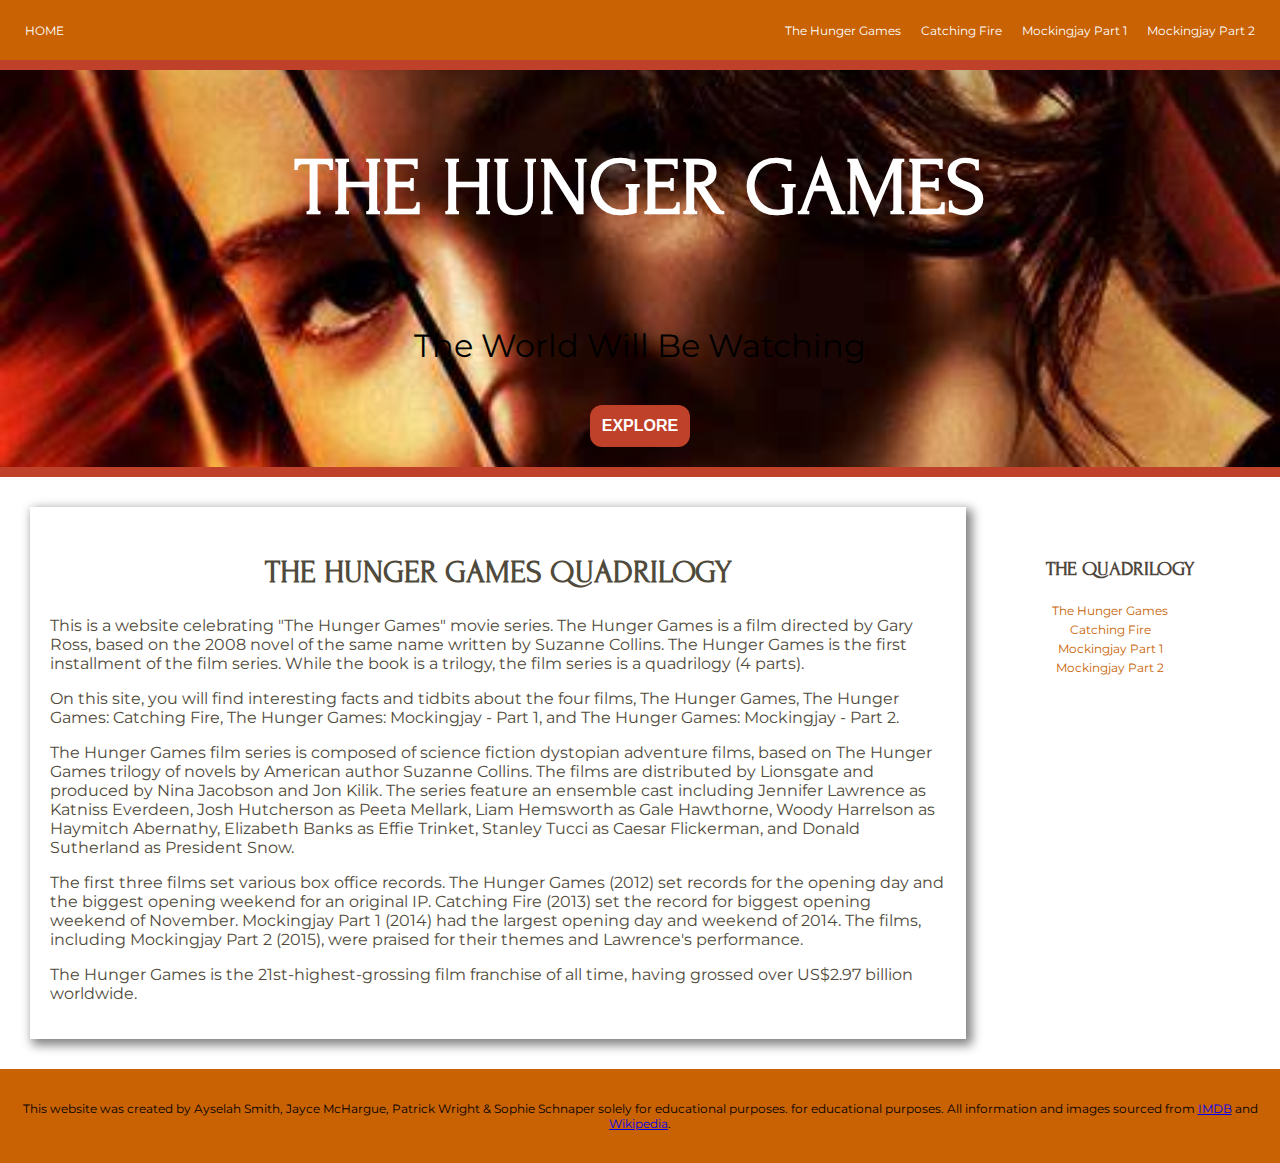
<file: index.html>
<!DOCTYPE html>
<html lang="en">
    <head>
        <meta charset="UTF-8" />
        <meta http-equiv="X-UA-Compatible" content="IE=edge" />
        <meta name="viewport" content="width=device-width, initial-scale=1.0" />
        <title>The Hunger Games Movie Quadrilogy Fan Page</title>
        <link rel="stylesheet" href="style.css" />
        <link
            rel="stylesheet"
            href="https://cdnjs.cloudflare.com/ajax/libs/font-awesome/4.7.0/css/font-awesome.min.css"
        />
    </head>
    <body class="body">
        <header class="header">
            <div class="nav__container">
                <a class="nav__home" href="index.html">HOME</a>
                <nav class="nav">
                    <a class="nav__link" href="mockj-2.html"
                        >Mockingjay Part 2</a
                    >
                    <a class="nav__link" href="mockj-1.html"
                        >Mockingjay Part 1</a
                    >
                    <a class="nav__link" href="catchingfire.html"
                        >Catching Fire</a
                    >
                    <a class="nav__link" href="hungergames.html"
                        >The Hunger Games</a
                    >
                    <a
                        class="nav__icon"
                        href="javascript:void(0)"
                        onclick="myFunction()"
                        ><i class="fa fa-bars"></i
                    ></a>
                </nav>
            </div>
        </header>
        <section class="jumbotron">
            <h1 class="jumbotron__header">The Hunger Games</h1>
            <p class="jumbotron__text">The World Will Be Watching</p>
            <a href="hungergames.html"
                ><button class="jumbotron__btn">Explore</button></a
            >
        </section>
        <main class="main">
            <div class="column__side">
                <div class="sidebar">
                    <h3 class="sidebar__header">The Quadrilogy</h3>
                    <nav class="nav__sidebar">
                        <a href="hungergames.html" class="sidebar__link"
                            >The Hunger Games</a
                        >
                        <a href="catchingfire.html" class="sidebar__link"
                            >Catching Fire</a
                        >
                        <a href="mockj-1.html" class="sidebar__link"
                            >Mockingjay Part 1</a
                        >
                        <a href="mockj-2.html" class="sidebar__link"
                            >Mockingjay Part 2</a
                        >
                    </nav>
                </div>
            </div>
            <div class="main__column">
                <section class="info">
                    <h2 class="main__heading">The Hunger Games Quadrilogy</h2>
                    <p class="info__text">
                        This is a website celebrating "The Hunger Games" movie
                        series. The Hunger Games is a film directed by Gary
                        Ross, based on the 2008 novel of the same name written
                        by Suzanne Collins. The Hunger Games is the first
                        installment of the film series. While the book is a
                        trilogy, the film series is a quadrilogy (4 parts).
                    </p>
                    <p class="info__text">
                        On this site, you will find interesting facts and
                        tidbits about the four films, The Hunger Games, The
                        Hunger Games: Catching Fire, The Hunger Games:
                        Mockingjay - Part 1, and The Hunger Games: Mockingjay -
                        Part 2.
                    </p>
                    <p class="info__text">
                        The Hunger Games film series is composed of science
                        fiction dystopian adventure films, based on The Hunger
                        Games trilogy of novels by American author Suzanne
                        Collins. The films are distributed by Lionsgate and
                        produced by Nina Jacobson and Jon Kilik. The series
                        feature an ensemble cast including Jennifer Lawrence as
                        Katniss Everdeen, Josh Hutcherson as Peeta Mellark, Liam
                        Hemsworth as Gale Hawthorne, Woody Harrelson as Haymitch
                        Abernathy, Elizabeth Banks as Effie Trinket, Stanley
                        Tucci as Caesar Flickerman, and Donald Sutherland as
                        President Snow.
                    </p>
                    <p class="info__text">
                        The first three films set various box office records.
                        The Hunger Games (2012) set records for the opening day
                        and the biggest opening weekend for an original IP.
                        Catching Fire (2013) set the record for biggest opening
                        weekend of November. Mockingjay Part 1 (2014) had the
                        largest opening day and weekend of 2014. The films,
                        including Mockingjay Part 2 (2015), were praised for
                        their themes and Lawrence's performance.
                    </p>
                    <p class="info__text">
                        The Hunger Games is the 21st-highest-grossing film
                        franchise of all time, having grossed over US$2.97
                        billion worldwide.
                    </p>
                </section>
            </div>
        </main>
        <footer class="footer">
            <p class="footer__text">
                This website was created by Ayselah Smith, Jayce McHargue,
                Patrick Wright &amp Sophie Schnaper solely for educational
                purposes. for educational purposes. All information and images
                sourced from
                <a href="https://www.imdb.com/title/tt1392170/" target="_blank"
                    >IMDB</a
                >
                and
                <a
                    href="https://thehungergames.fandom.com/wiki/The_Hunger_Games_Wiki"
                    target="_blank"
                    >Wikipedia</a
                >.
            </p>
        </footer>
        <script>
            document.getElementById("year").textContent = new Date(
                2023
            ).getFullYear;
            function myFunction() {
                var x = document.getElementById("nav__container");
                if (x.className === "nav__container") {
                    x.className += " responsive";
                } else {
                    x.className = "nav__container";
                }
            }
        </script>
    </body>
</html>
</file>
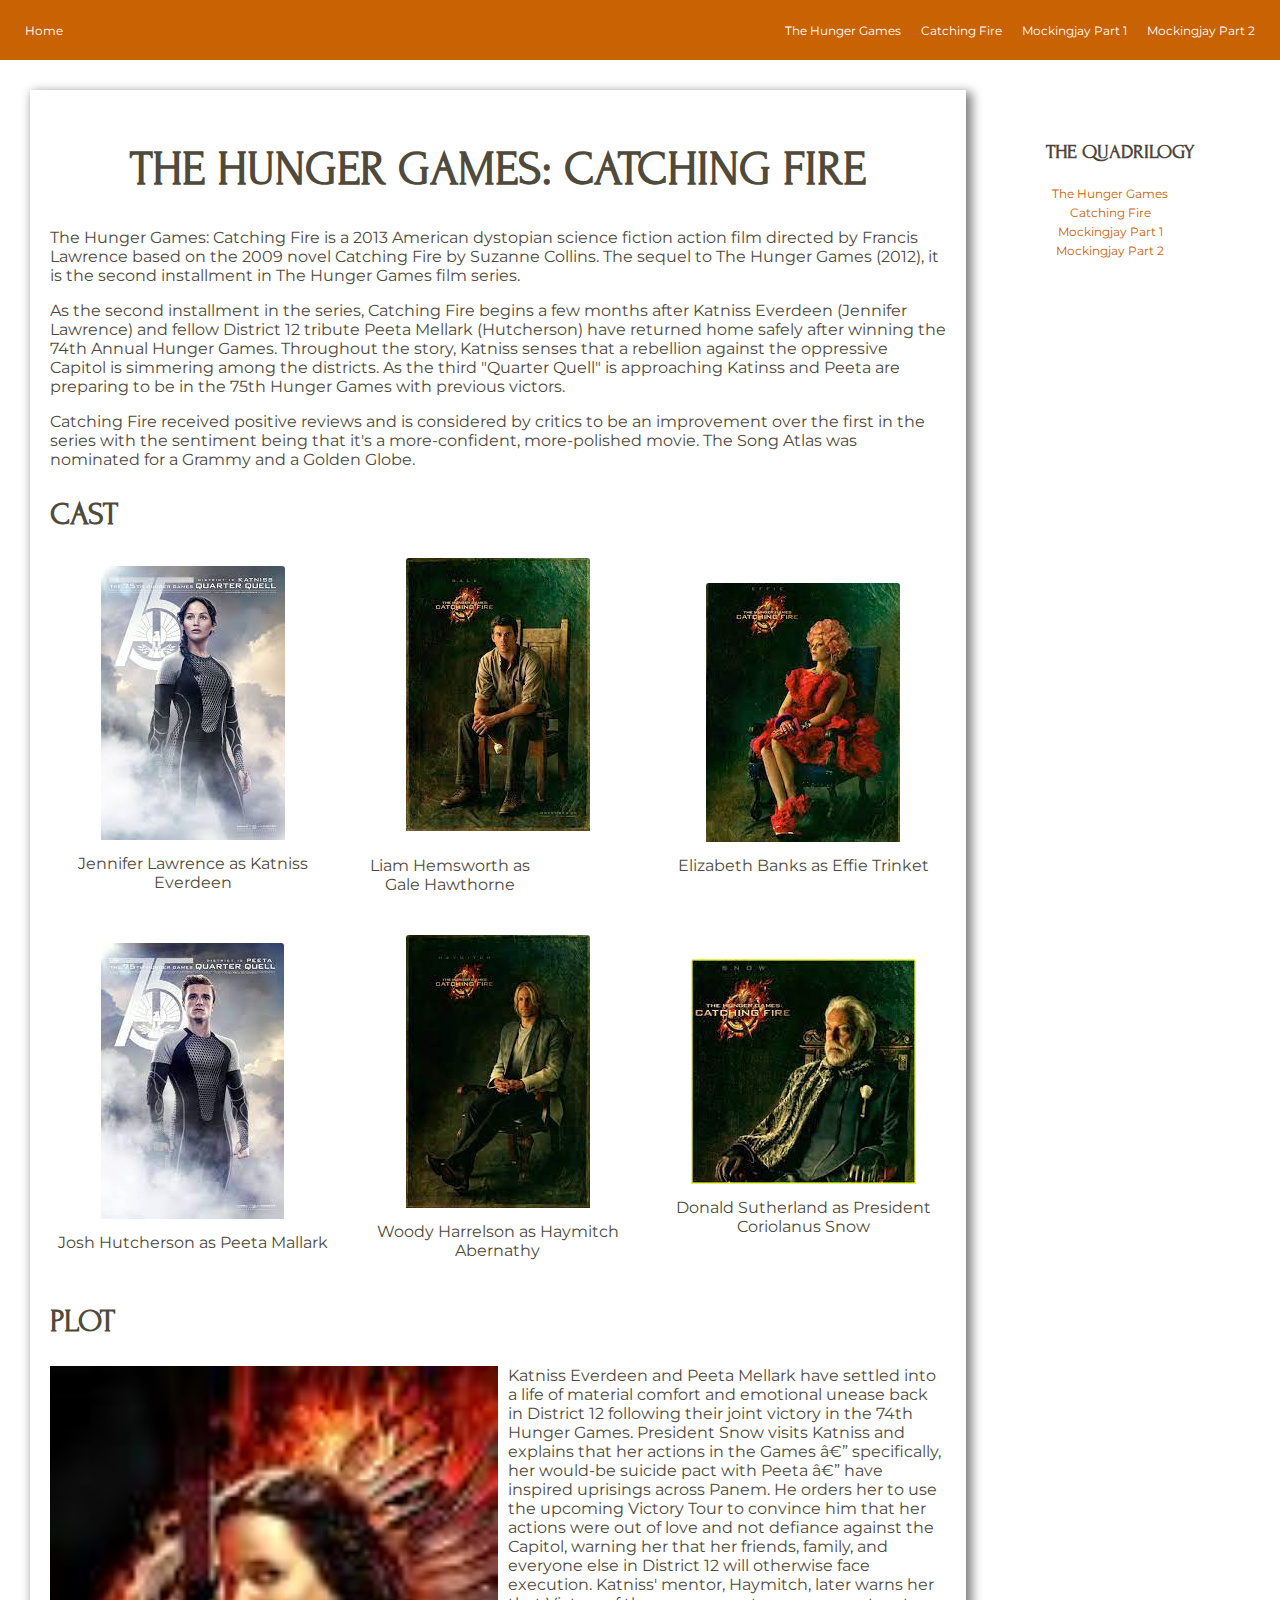
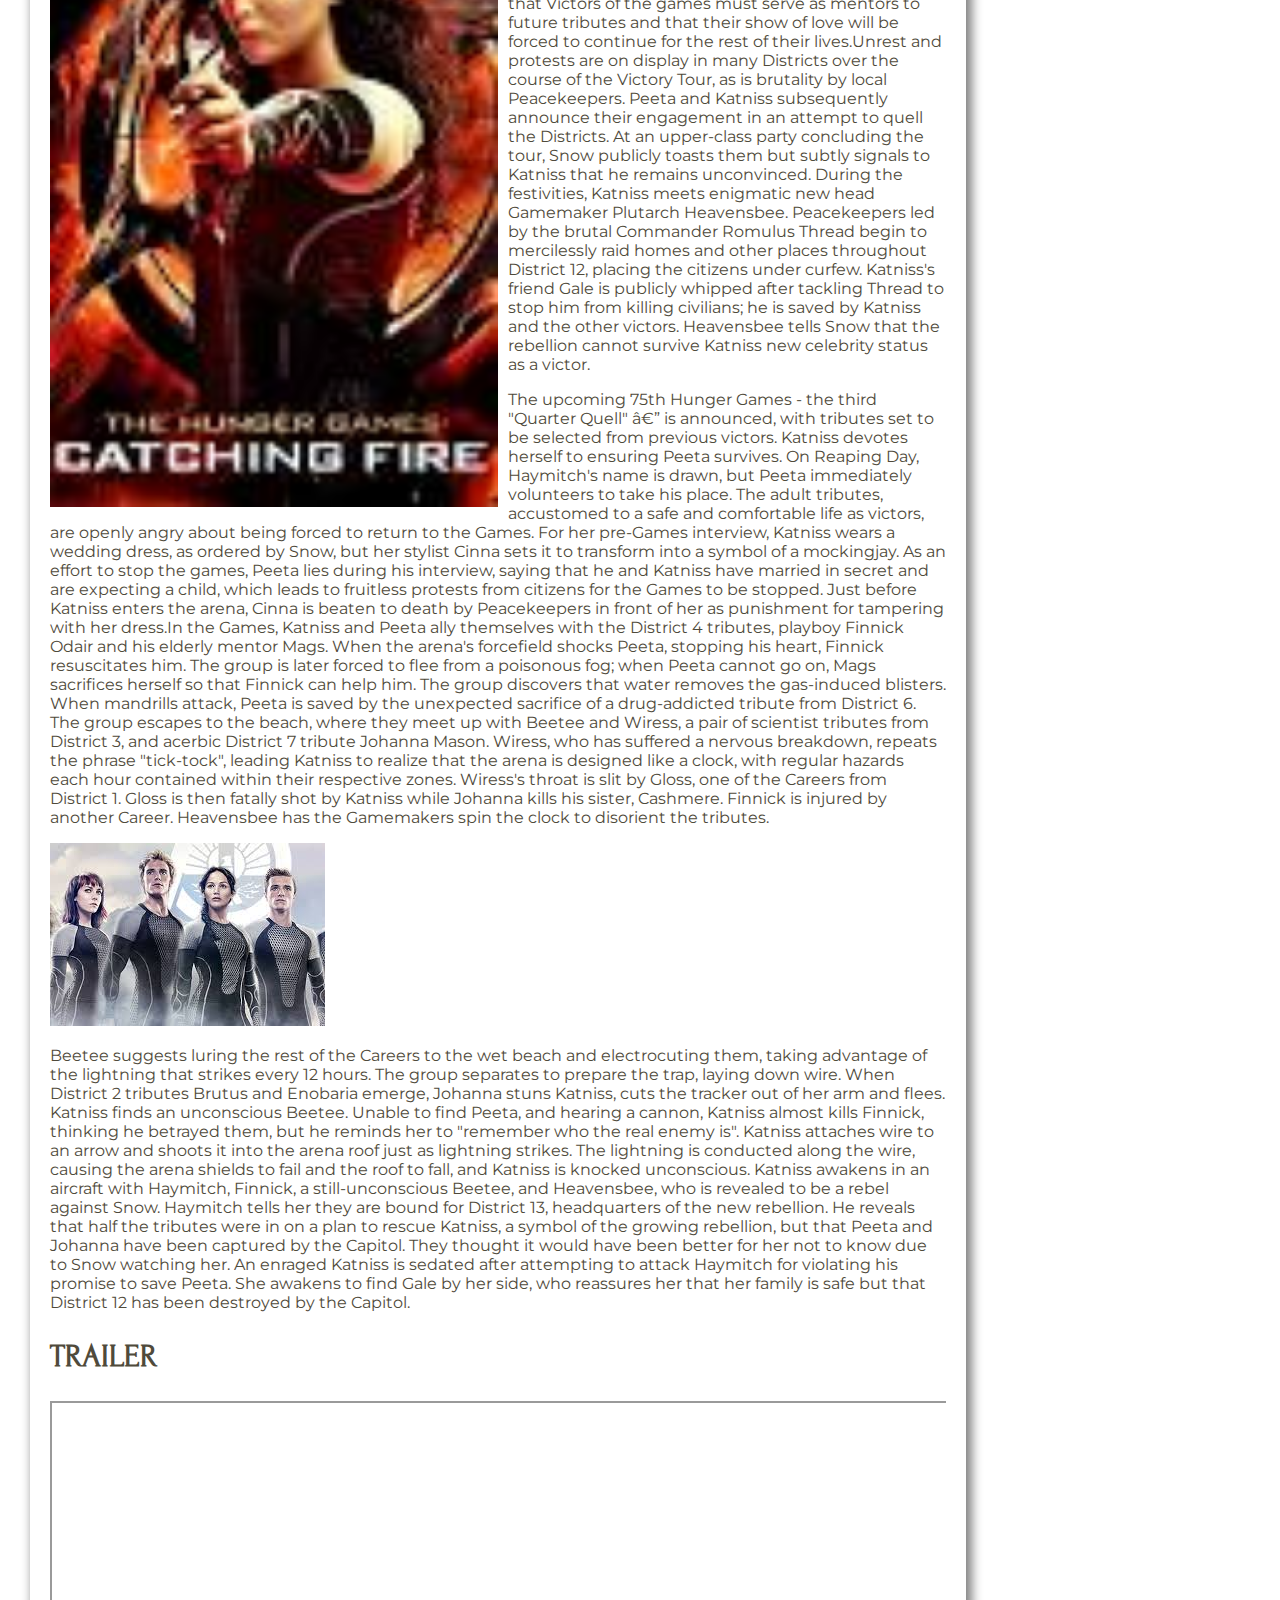
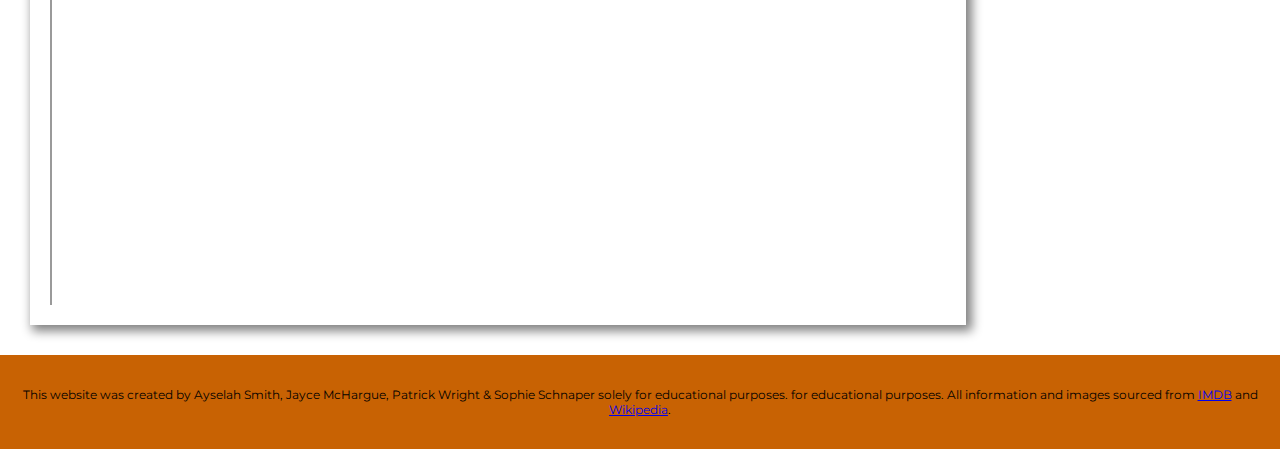
<file: catchingfire.html>
<!DOCTYPE html>
<html lang="en">
    <head>
        <meta charset="UFT-8" />
        <meta http-equiv="X-UA-Compatible" content="IE-edge" />
        <meta name="viewport" content="width=device-width, initial-scale=1.0" />
        <meta
            name="description"
            content="This page is about Hunger Games: Catching Fire"
        />
        <title>Hunger Games: Catching Fire</title>
        <link rel="stylesheet" type="text/css" href="style.css" />
        <link
            rel="stylesheet"
            href="https://cdnjs.cloudflare.com/ajax/libs/font-awesome/4.7.0/css/font-awesome.min.css"
        />
    </head>
    <body class="body">
        <header class="header">
            <div class="nav__container">
                <a class="nav__home" href="index.html">Home</a>
                <nav class="nav">
                    <a class="nav__link" href="mockj-2.html"
                        >Mockingjay Part 2</a
                    >
                    <a class="nav__link" href="mockj-1.html"
                        >Mockingjay Part 1</a
                    >

                    <a class="nav__link" href="catchingfire.html"
                        >Catching Fire</a
                    >
                    <a class="nav__link" href="hungergames.html"
                        >The Hunger Games</a
                    >
                </nav>
            </div>
        </header>

        <main class="main">
            <div class="column__side">
                <div class="sidebar">
                    <h3 class="sidebar__header">The Quadrilogy</h3>
                    <nav class="nav__sidebar">
                        <a href="hungergames.html" class="sidebar__link"
                            >The Hunger Games</a
                        >
                        <a href="catchingfire.html" class="sidebar__link"
                            >Catching Fire</a
                        >
                        <a href="mockj-1.html" class="sidebar__link"
                            >Mockingjay Part 1</a
                        >
                        <a href="mockj-2.html" class="sidebar__link"
                            >Mockingjay Part 2</a
                        >
                    </nav>
                </div>
            </div>
            <h1 class="main__heading">The Hunger Games: Catching Fire</h1>
            <section class="info">
                <p class="info__text">
                    The Hunger Games: Catching Fire is a 2013 American dystopian
                    science fiction action film directed by Francis Lawrence
                    based on the 2009 novel Catching Fire by Suzanne Collins.
                    The sequel to The Hunger Games (2012), it is the second
                    installment in The Hunger Games film series.
                </p>
                <p class="info__text">
                    As the second installment in the series, Catching Fire
                    begins a few months after Katniss Everdeen (Jennifer
                    Lawrence) and fellow District 12 tribute Peeta Mellark
                    (Hutcherson) have returned home safely after winning the
                    74th Annual Hunger Games. Throughout the story, Katniss
                    senses that a rebellion against the oppressive Capitol is
                    simmering among the districts. As the third "Quarter Quell"
                    is approaching Katinss and Peeta are preparing to be in the
                    75th Hunger Games with previous victors.
                </p>
                <p class="info__text">
                    Catching Fire received positive reviews and is considered by
                    critics to be an improvement over the first in the series
                    with the sentiment being that it's a more-confident,
                    more-polished movie. The Song Atlas was nominated for a
                    Grammy and a Golden Globe.
                </p>
            </section>
            <section class="cast">
                <h2 class="cast__subhead">Cast</h2>
                <div class="cast__img_container">
                    <div class="cast__img_grid">
                        <img src="Katiniss.jpg" alt="Jennifer Lawrence" />
                        <p class="cast__caption">
                            Jennifer Lawrence as Katniss Everdeen
                        </p>
                    </div>
                    <div class="cast__img_grid">
                        <img src="Gale.jpg" alt="Liam Hemsworth" />
                        <p class="cast__gallery">
                            Liam Hemsworth as Gale Hawthorne
                        </p>
                    </div>
                    <div class="cast__img_grid">
                        <img src="banks.jpg" alt="Elizabeth Banks" />
                        <p class="cast__caption">
                            Elizabeth Banks as Effie Trinket
                        </p>
                    </div>
                    <div class="cast__img_grid">
                        <img
                            src="Peeta.jpg"
                            alt="Josh Hutcherson as Peeta Mellark"
                        />
                        <p class="cast__caption">
                            Josh Hutcherson as Peeta Mallark
                        </p>
                    </div>
                    <div class="cast__img_grid">
                        <img
                            src="Haymitch.jpg"
                            alt="Woody Harrelson as Haymitch Abernathy"
                        />
                        <p class="cast__caption">
                            Woody Harrelson as Haymitch Abernathy
                        </p>
                    </div>
                    <div class="cast__img_grid">
                        <img
                            src="Snow.jpg"
                            alt="Donald Sutherland as President Coriolanus Snow"
                        />
                        <p class="cast__caption">
                            Donald Sutherland as President Coriolanus Snow
                        </p>
                    </div>
                </div>
            </section>
            <section class="plot">
                <h2 class="plot__subhead">Plot</h2>
                <img
                    class="plot__image3"
                    src="CF.jpg"
                    alt="Catching Fire Poster"
                />
                <p class="plot__text">
                    Katniss Everdeen and Peeta Mellark have settled into a life
                    of material comfort and emotional unease back in District 12
                    following their joint victory in the 74th Hunger Games.
                    President Snow visits Katniss and explains that her actions
                    in the Games — specifically, her would-be suicide pact with
                    Peeta — have inspired uprisings across Panem. He orders her
                    to use the upcoming Victory Tour to convince him that her
                    actions were out of love and not defiance against the
                    Capitol, warning her that her friends, family, and everyone
                    else in District 12 will otherwise face execution. Katniss'
                    mentor, Haymitch, later warns her that Victors of the games
                    must serve as mentors to future tributes and that their show
                    of love will be forced to continue for the rest of their
                    lives.Unrest and protests are on display in many Districts
                    over the course of the Victory Tour, as is brutality by
                    local Peacekeepers. Peeta and Katniss subsequently announce
                    their engagement in an attempt to quell the Districts. At an
                    upper-class party concluding the tour, Snow publicly toasts
                    them but subtly signals to Katniss that he remains
                    unconvinced. During the festivities, Katniss meets enigmatic
                    new head Gamemaker Plutarch Heavensbee. Peacekeepers led by
                    the brutal Commander Romulus Thread begin to mercilessly
                    raid homes and other places throughout District 12, placing
                    the citizens under curfew. Katniss's friend Gale is publicly
                    whipped after tackling Thread to stop him from killing
                    civilians; he is saved by Katniss and the other victors.
                    Heavensbee tells Snow that the rebellion cannot survive
                    Katniss new celebrity status as a victor.
                </p>
                <p class="plot__text">
                    The upcoming 75th Hunger Games - the third "Quarter Quell" —
                    is announced, with tributes set to be selected from previous
                    victors. Katniss devotes herself to ensuring Peeta survives.
                    On Reaping Day, Haymitch's name is drawn, but Peeta
                    immediately volunteers to take his place. The adult
                    tributes, accustomed to a safe and comfortable life as
                    victors, are openly angry about being forced to return to
                    the Games. For her pre-Games interview, Katniss wears a
                    wedding dress, as ordered by Snow, but her stylist Cinna
                    sets it to transform into a symbol of a mockingjay. As an
                    effort to stop the games, Peeta lies during his interview,
                    saying that he and Katniss have married in secret and are
                    expecting a child, which leads to fruitless protests from
                    citizens for the Games to be stopped. Just before Katniss
                    enters the arena, Cinna is beaten to death by Peacekeepers
                    in front of her as punishment for tampering with her
                    dress.In the Games, Katniss and Peeta ally themselves with
                    the District 4 tributes, playboy Finnick Odair and his
                    elderly mentor Mags. When the arena's forcefield shocks
                    Peeta, stopping his heart, Finnick resuscitates him. The
                    group is later forced to flee from a poisonous fog; when
                    Peeta cannot go on, Mags sacrifices herself so that Finnick
                    can help him. The group discovers that water removes the
                    gas-induced blisters. When mandrills attack, Peeta is saved
                    by the unexpected sacrifice of a drug-addicted tribute from
                    District 6. The group escapes to the beach, where they meet
                    up with Beetee and Wiress, a pair of scientist tributes from
                    District 3, and acerbic District 7 tribute Johanna Mason.
                    Wiress, who has suffered a nervous breakdown, repeats the
                    phrase "tick-tock", leading Katniss to realize that the
                    arena is designed like a clock, with regular hazards each
                    hour contained within their respective zones. Wiress's
                    throat is slit by Gloss, one of the Careers from District 1.
                    Gloss is then fatally shot by Katniss while Johanna kills
                    his sister, Cashmere. Finnick is injured by another Career.
                    Heavensbee has the Gamemakers spin the clock to disorient
                    the tributes.
                </p>
                <img class="plot_image4" src="QQ.jpg" alt="Quarter Quell" />

                <p class="plot__text">
                    Beetee suggests luring the rest of the Careers to the wet
                    beach and electrocuting them, taking advantage of the
                    lightning that strikes every 12 hours. The group separates
                    to prepare the trap, laying down wire. When District 2
                    tributes Brutus and Enobaria emerge, Johanna stuns Katniss,
                    cuts the tracker out of her arm and flees. Katniss finds an
                    unconscious Beetee. Unable to find Peeta, and hearing a
                    cannon, Katniss almost kills Finnick, thinking he betrayed
                    them, but he reminds her to "remember who the real enemy
                    is". Katniss attaches wire to an arrow and shoots it into
                    the arena roof just as lightning strikes. The lightning is
                    conducted along the wire, causing the arena shields to fail
                    and the roof to fall, and Katniss is knocked unconscious.
                    Katniss awakens in an aircraft with Haymitch, Finnick, a
                    still-unconscious Beetee, and Heavensbee, who is revealed to
                    be a rebel against Snow. Haymitch tells her they are bound
                    for District 13, headquarters of the new rebellion. He
                    reveals that half the tributes were in on a plan to rescue
                    Katniss, a symbol of the growing rebellion, but that Peeta
                    and Johanna have been captured by the Capitol. They thought
                    it would have been better for her not to know due to Snow
                    watching her. An enraged Katniss is sedated after attempting
                    to attack Haymitch for violating his promise to save Peeta.
                    She awakens to find Gale by her side, who reassures her that
                    her family is safe but that District 12 has been destroyed
                    by the Capitol.
                </p>
            </section>
            <section class="trailer">
                <h2 class="trailer__subhead">Trailer</h2>
                <div class="vid-wrapper">
                    <iframe
                        src="https://www.youtube.com/embed/EAzGXqJSDJ8"
                    ></iframe>
                </div>
            </section>
        </main>
        <footer class="footer">
            <p class="footer__text">
                This website was created by Ayselah Smith, Jayce McHargue,
                Patrick Wright &amp Sophie Schnaper solely for educational
                purposes. for educational purposes. All information and images
                sourced from
                <a href="https://www.imdb.com/title/tt1392170/" target="_blank"
                    >IMDB</a
                >
                and
                <a
                    href="https://thehungergames.fandom.com/wiki/The_Hunger_Games_Wiki"
                    target="_blank"
                    >Wikipedia</a
                >.
            </p>
        </footer>
    </body>
</html>
</file>
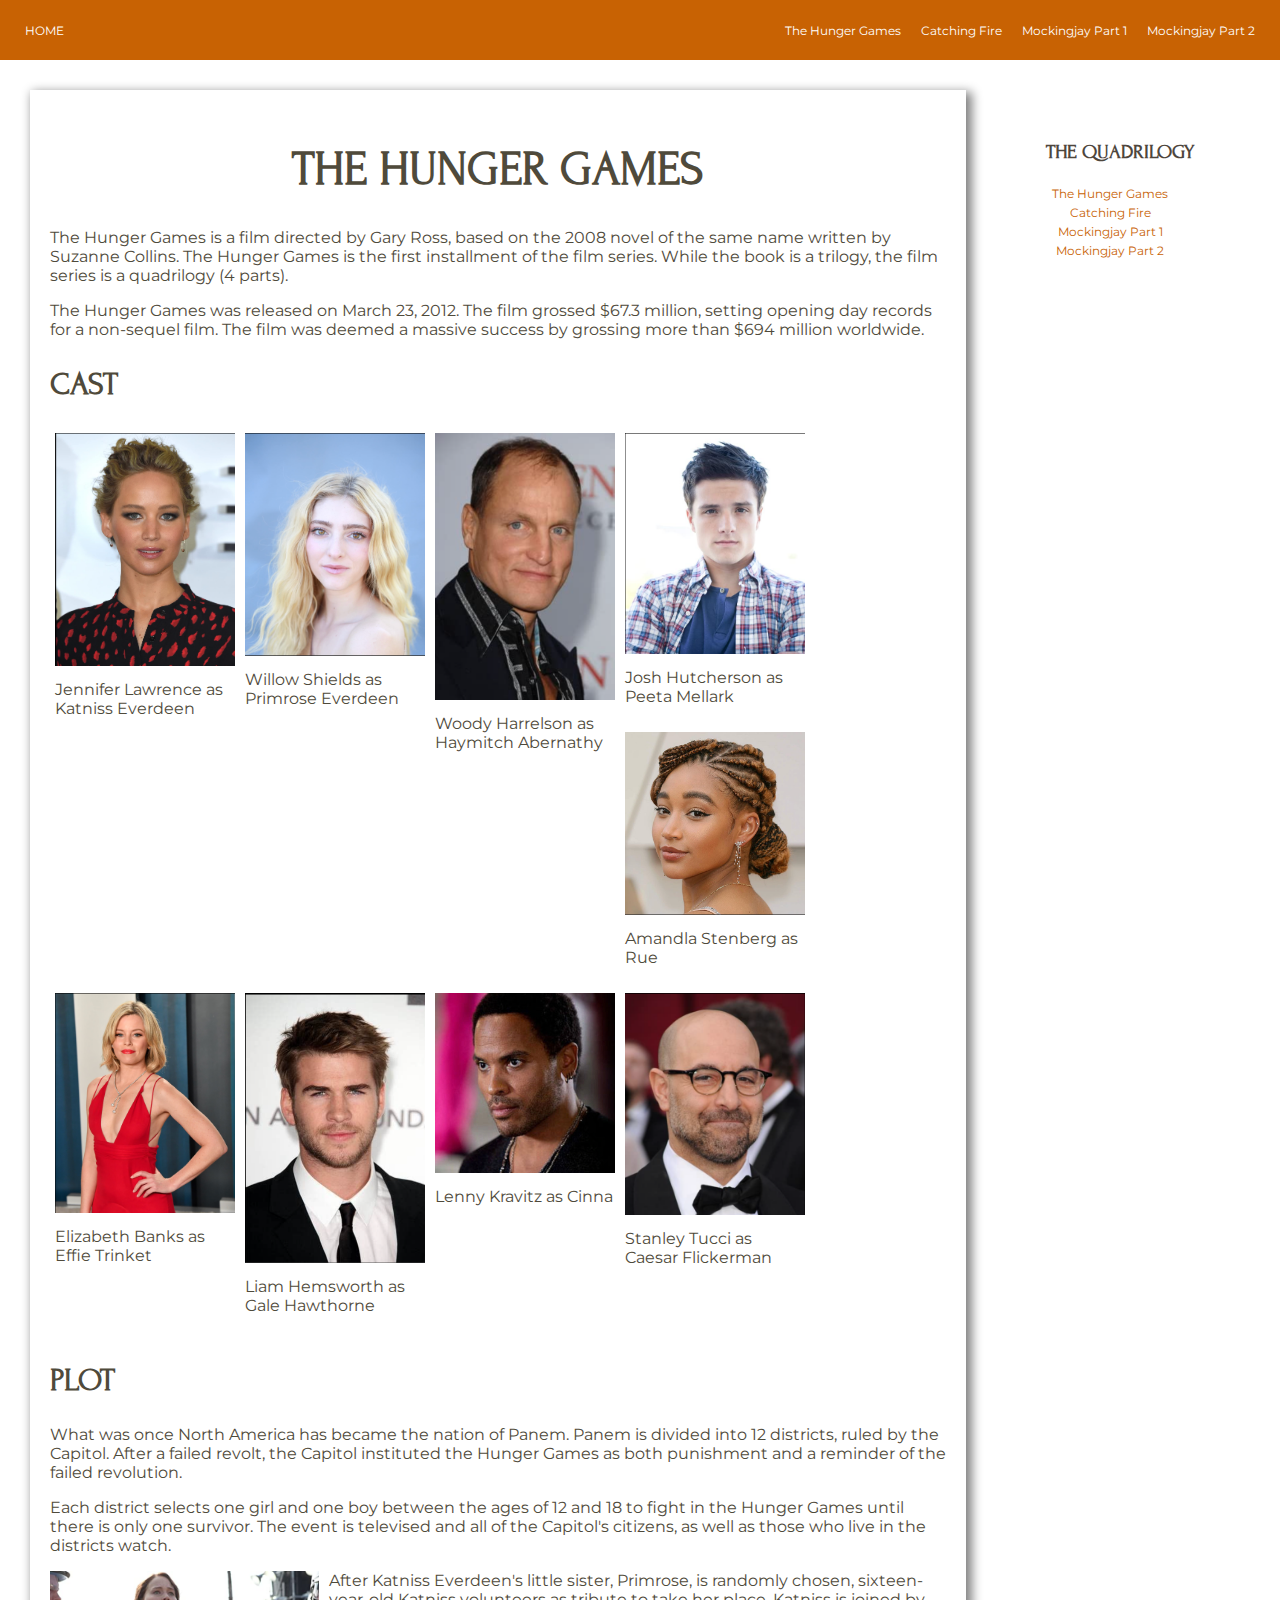
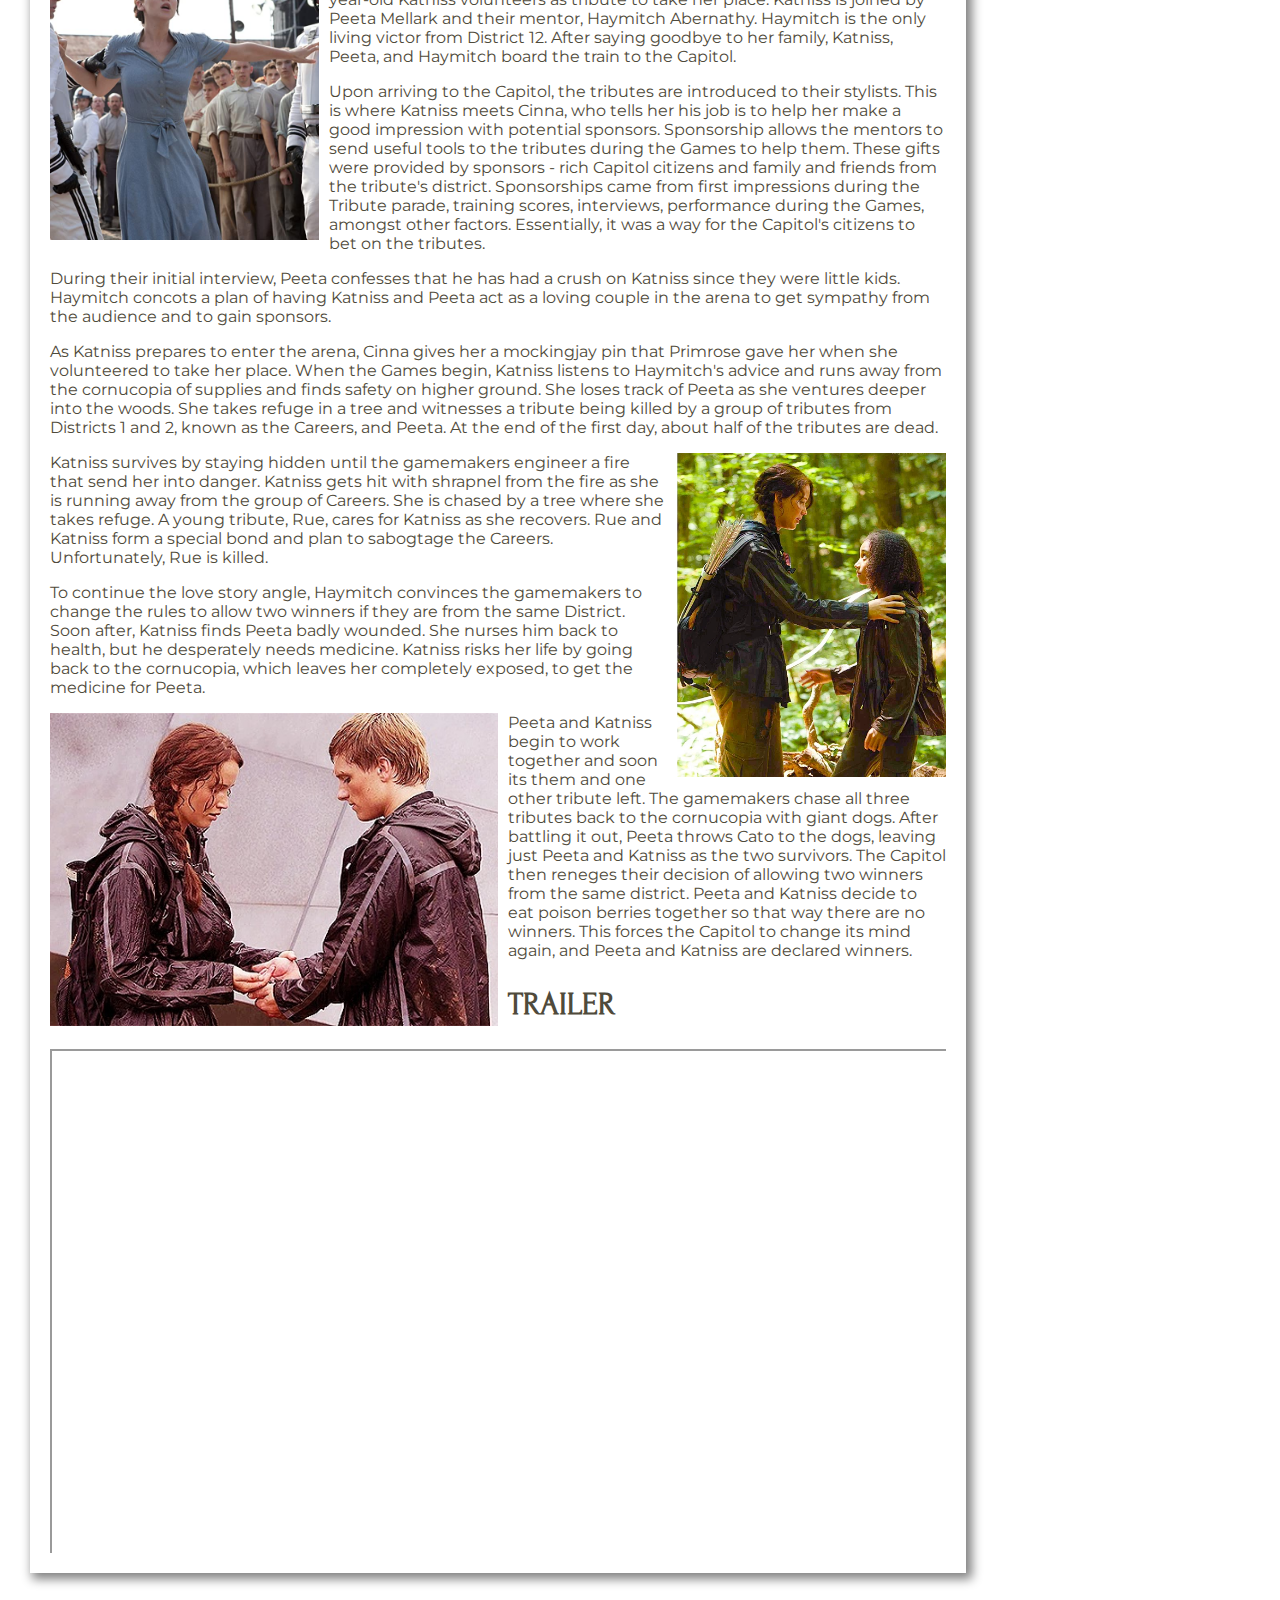
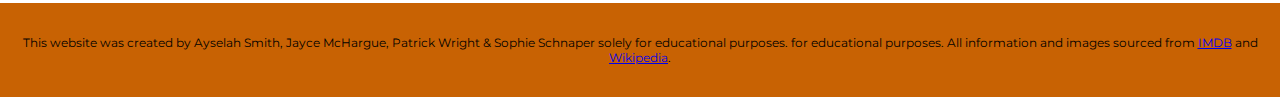
<file: hungergames.html>
<!DOCTYPE html>
<html lang="en">
    <head>
        <meta charset="UTF-8" />
        <meta http-equiv="X-UA-Compatible" content="IE=edge" />
        <meta name="viewport" content="width=device-width, initial-scale=1.0" />
        <title>The Hunger Games</title>
        <link rel="stylesheet" href="style.css" />
        <link
            rel="stylesheet"
            href="https://cdnjs.cloudflare.com/ajax/libs/font-awesome/4.7.0/css/font-awesome.min.css"
        />
    </head>
    <body class="body">
        <header class="header">
            <div class="nav__container">
                <a class="nav__home" href="index.html">HOME</a>
                <nav class="nav">
                    <a class="nav__link" href="mockj-2.html"
                        >Mockingjay Part 2</a
                    >
                    <a class="nav__link" href="mockj-1.html"
                        >Mockingjay Part 1</a
                    >
                    <a class="nav__link" href="catchingfire.html"
                        >Catching Fire</a
                    >
                    <a class="nav__link" href="hungergames.html"
                        >The Hunger Games</a
                    >
                    <a
                        class="nav__icon"
                        href="javascript:void(0)"
                        onclick="myFunction()"
                        ><i class="fa fa-bars"></i
                    ></a>
                </nav>
            </div>
        </header>
        <main class="main">
            <div class="column__side">
                <div class="sidebar">
                    <h3 class="sidebar__header">The Quadrilogy</h3>
                    <nav class="nav__sidebar">
                        <a href="hungergames.html" class="sidebar__link"
                            >The Hunger Games</a
                        >
                        <a href="catchingfire.html" class="sidebar__link"
                            >Catching Fire</a
                        >
                        <a href="mockj-1.html" class="sidebar__link"
                            >Mockingjay Part 1</a
                        >
                        <a href="mockj-2.html" class="sidebar__link"
                            >Mockingjay Part 2</a
                        >
                    </nav>
                </div>
            </div>
            <section class="intro">
                <h1 class="intro__heading">The Hunger Games</h1>
            </section>
            <section class="info">
                <div class="info__container">
                    <p class="info__text">
                        The Hunger Games is a film directed by Gary Ross, based
                        on the 2008 novel of the same name written by Suzanne
                        Collins. The Hunger Games is the first installment of
                        the film series. While the book is a trilogy, the film
                        series is a quadrilogy (4 parts).
                    </p>
                    <p class="info__text">
                        The Hunger Games was released on March 23, 2012. The
                        film grossed $67.3 million, setting opening day records
                        for a non-sequel film. The film was deemed a massive
                        success by grossing more than $694 million worldwide.
                    </p>
                </div>
            </section>
            <section class="cast">
                <h2 class="cast__subhead">Cast</h2>
                <div class="cast__container">
                    <div class="cast__gallery">
                        <img
                            class="cast__img"
                            src="images/katniss.png"
                            alt="Jennifer Lawrence as Katniss Everdeen"
                        />
                        <p class="cast__caption">
                            Jennifer Lawrence as Katniss Everdeen
                        </p>
                    </div>
                    <div class="cast__gallery">
                        <img
                            class="cast__img"
                            src="images/primrose.png"
                            alt="Willow Shields as Primrose Everdeen"
                        />
                        <p class="cast__caption">
                            Willow Shields as Primrose Everdeen
                        </p>
                    </div>
                    <div class="cast__gallery">
                        <img
                            class="cast__img"
                            src="images/haymitch.png"
                            alt="Woody Harrelson as Haymitch Abernathy"
                        />
                        <p class="cast__caption">
                            Woody Harrelson as Haymitch Abernathy
                        </p>
                    </div>
                    <div class="cast__gallery">
                        <img
                            class="cast__img"
                            src="images/peeta.png"
                            alt="Josh Hutcherson as Peeta Mellark"
                        />
                        <p class="cast__caption">
                            Josh Hutcherson as Peeta Mellark
                        </p>
                    </div>
                    <div class="cast__gallery">
                        <img
                            class="cast__img"
                            src="images/rue.png"
                            alt="Amandla Stenberg as Rue"
                        />
                        <p class="cast__caption">Amandla Stenberg as Rue</p>
                    </div>
                    <div class="cast__gallery">
                        <img
                            class="cast__img"
                            src="images/effie.png"
                            alt="Elizabeth Banks as Effie Trinket"
                        />
                        <p class="cast__caption">
                            Elizabeth Banks as Effie Trinket
                        </p>
                    </div>
                    <div class="cast__gallery">
                        <img
                            class="cast__img"
                            src="images/gale.png"
                            alt="Liam Hemsworth as Gale Hawthorne"
                        />
                        <p class="cast__caption">
                            Liam Hemsworth as Gale Hawthorne
                        </p>
                    </div>
                    <div class="cast__gallery">
                        <img
                            class="cast__img"
                            src="images/cinna.jpg"
                            alt="Lenny Kravitz as Cinna"
                        />
                        <p class="cast__caption">Lenny Kravitz as Cinna</p>
                    </div>
                    <div class="cast__gallery">
                        <img
                            class="cast__img"
                            src="images/caesar.png"
                            alt="Stanley Tucci as Caesar Flickerman"
                        />
                        <p class="cast__caption">
                            Stanley Tucci as Caesar Flickerman
                        </p>
                    </div>
                </div>
            </section>
            <div class="clearfix"></div>
            <section class="plot">
                <div class="plot__container">
                    <h2 class="plot__subhead">Plot</h2>
                    <p class="plot__text">
                        What was once North America has became the nation of
                        Panem. Panem is divided into 12 districts, ruled by the
                        Capitol. After a failed revolt, the Capitol instituted
                        the Hunger Games as both punishment and a reminder of
                        the failed revolution.
                    </p>
                    <p class="plot__text">
                        Each district selects one girl and one boy between the
                        ages of 12 and 18 to fight in the Hunger Games until
                        there is only one survivor. The event is televised and
                        all of the Capitol's citizens, as well as those who live
                        in the districts watch.
                    </p>
                    <img
                        class="plot__image1"
                        alt="Katniss volunteers to take her sisters place as Tribute."
                        src="images/volunteer.jpg"
                    />
                    <p class="plot__text">
                        After Katniss Everdeen's little sister, Primrose, is
                        randomly chosen, sixteen-year-old Katniss volunteers as
                        tribute to take her place. Katniss is joined by Peeta
                        Mellark and their mentor, Haymitch Abernathy. Haymitch
                        is the only living victor from District 12. After saying
                        goodbye to her family, Katniss, Peeta, and Haymitch
                        board the train to the Capitol.
                    </p>
                    <p class="plot__text">
                        Upon arriving to the Capitol, the tributes are
                        introduced to their stylists. This is where Katniss
                        meets Cinna, who tells her his job is to help her make a
                        good impression with potential sponsors. Sponsorship
                        allows the mentors to send useful tools to the tributes
                        during the Games to help them. These gifts were provided
                        by sponsors - rich Capitol citizens and family and
                        friends from the tribute's district. Sponsorships came
                        from first impressions during the Tribute parade,
                        training scores, interviews, performance during the
                        Games, amongst other factors. Essentially, it was a way
                        for the Capitol's citizens to bet on the tributes.
                    </p>
                    <p class="plot__text">
                        During their initial interview, Peeta confesses that he
                        has had a crush on Katniss since they were little kids.
                        Haymitch concots a plan of having Katniss and Peeta act
                        as a loving couple in the arena to get sympathy from the
                        audience and to gain sponsors.
                    </p>
                    <p class="plot__text">
                        As Katniss prepares to enter the arena, Cinna gives her
                        a mockingjay pin that Primrose gave her when she
                        volunteered to take her place. When the Games begin,
                        Katniss listens to Haymitch's advice and runs away from
                        the cornucopia of supplies and finds safety on higher
                        ground. She loses track of Peeta as she ventures deeper
                        into the woods. She takes refuge in a tree and witnesses
                        a tribute being killed by a group of tributes from
                        Districts 1 and 2, known as the Careers, and Peeta. At
                        the end of the first day, about half of the tributes are
                        dead.
                    </p>
                    <img
                        class="plot__image2"
                        alt="Katniss forms an alliance with Rue."
                        src="images/KatnissRue.png"
                    />
                    <p class="plot__text">
                        Katniss survives by staying hidden until the gamemakers
                        engineer a fire that send her into danger. Katniss gets
                        hit with shrapnel from the fire as she is running away
                        from the group of Careers. She is chased by a tree where
                        she takes refuge. A young tribute, Rue, cares for
                        Katniss as she recovers. Rue and Katniss form a special
                        bond and plan to sabogtage the Careers. Unfortunately,
                        Rue is killed.
                    </p>
                    <p class="plot__text">
                        To continue the love story angle, Haymitch convinces the
                        gamemakers to change the rules to allow two winners if
                        they are from the same District. Soon after, Katniss
                        finds Peeta badly wounded. She nurses him back to
                        health, but he desperately needs medicine. Katniss risks
                        her life by going back to the cornucopia, which leaves
                        her completely exposed, to get the medicine for Peeta.
                    </p>
                    <img
                        class="plot__image3"
                        alt="Peeta and Katniss about to eat the poison berries."
                        src="images/berries.jpeg"
                    />
                    <p class="plot__text">
                        Peeta and Katniss begin to work together and soon its
                        them and one other tribute left. The gamemakers chase
                        all three tributes back to the cornucopia with giant
                        dogs. After battling it out, Peeta throws Cato to the
                        dogs, leaving just Peeta and Katniss as the two
                        survivors. The Capitol then reneges their decision of
                        allowing two winners from the same district. Peeta and
                        Katniss decide to eat poison berries together so that
                        way there are no winners. This forces the Capitol to
                        change its mind again, and Peeta and Katniss are
                        declared winners.
                    </p>
                </div>
            </section>
            <section class="trailer">
                <h2 class="trailer__subhead">Trailer</h2>
                <div class="vid-wrapper">
                    <iframe
                        src="https://www.youtube.com/embed/mfmrPu43DF8"
                    ></iframe>
                </div>
            </section>
        </main>
        <footer class="footer">
            <p class="footer__text">
                This website was created by Ayselah Smith, Jayce McHargue,
                Patrick Wright &amp Sophie Schnaper solely for educational
                purposes. for educational purposes. All information and images
                sourced from
                <a href="https://www.imdb.com/title/tt1392170/" target="_blank"
                    >IMDB</a
                >
                and
                <a
                    href="https://thehungergames.fandom.com/wiki/The_Hunger_Games_Wiki"
                    target="_blank"
                    >Wikipedia</a
                >.
            </p>
        </footer>
        <script>
            document.getElementById("year").textContent =
                new Date().getFullYear();
            function myFunction() {
                var x = document.getElementById("nav__container");
                if (x.className === "nav__container") {
                    x.className += " responsive";
                } else {
                    x.className = "nav__container";
                }
            }
        </script>
    </body>
</html>
</file>
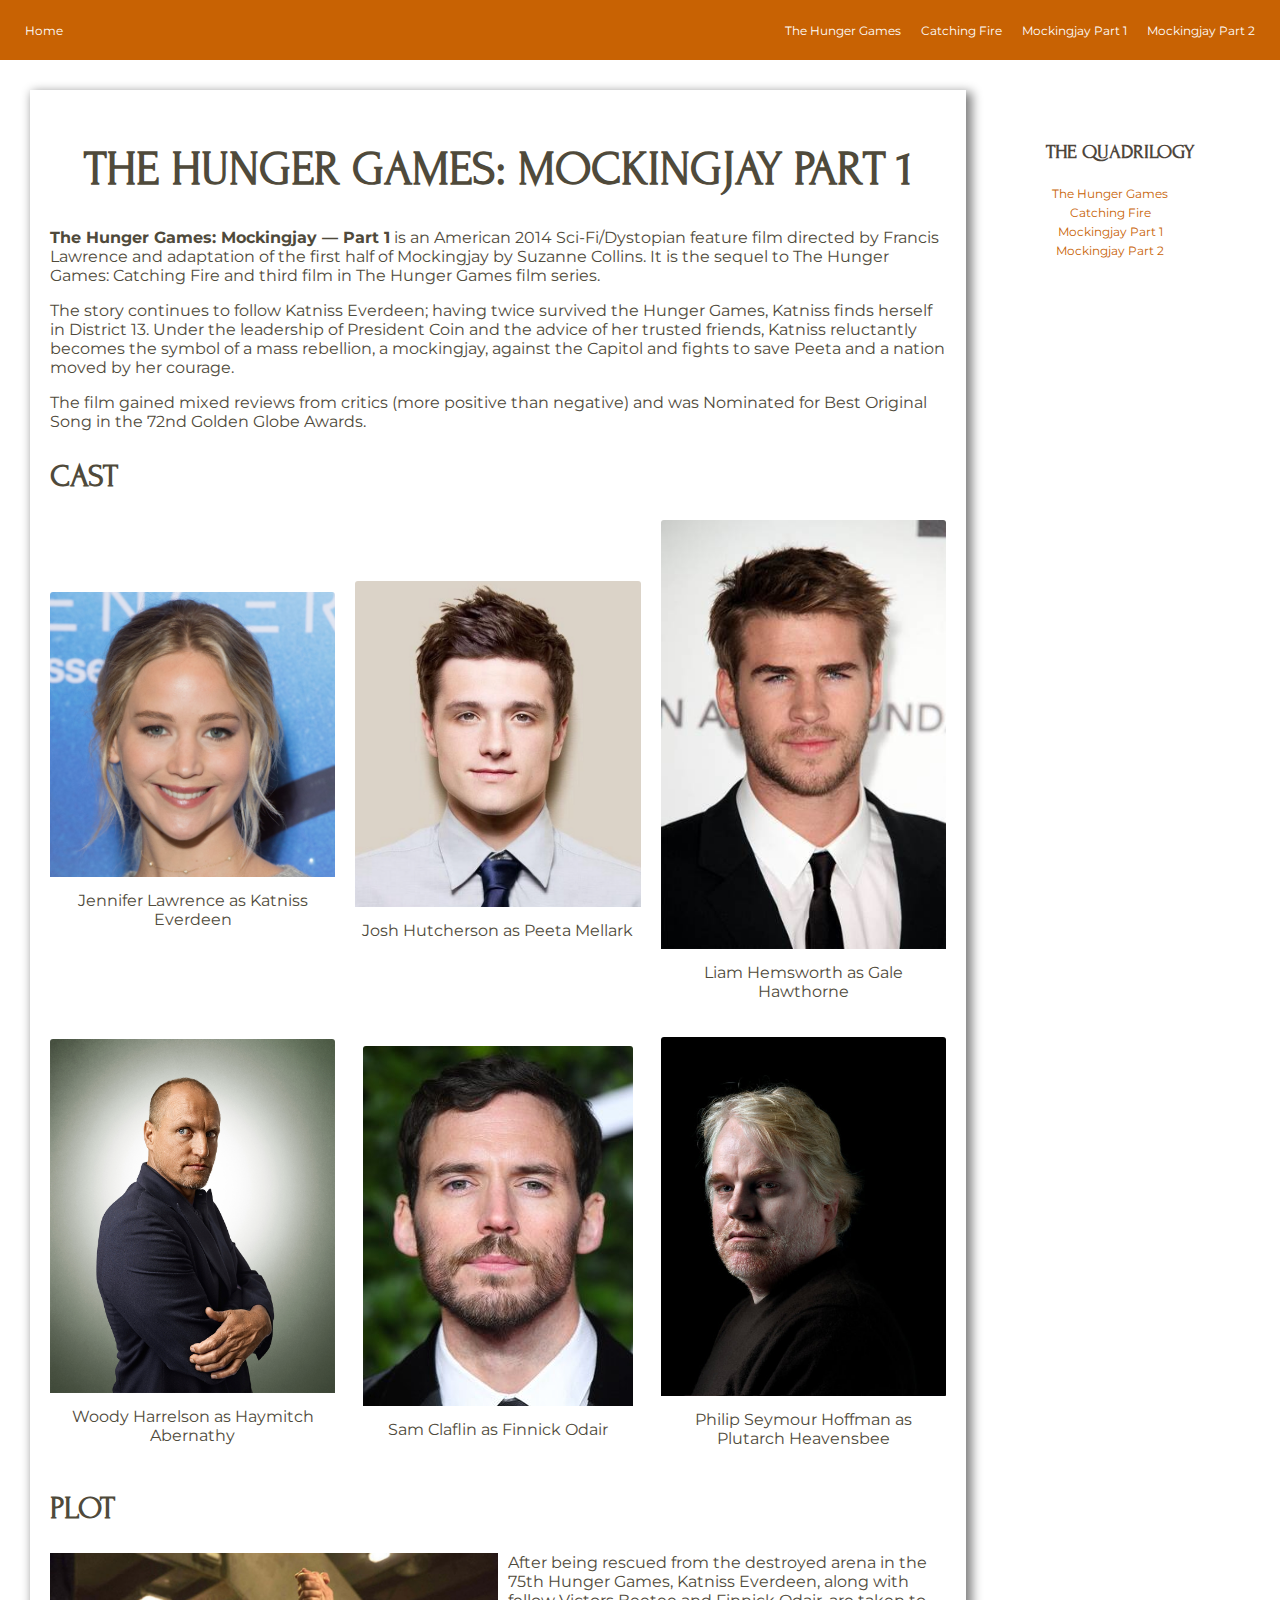
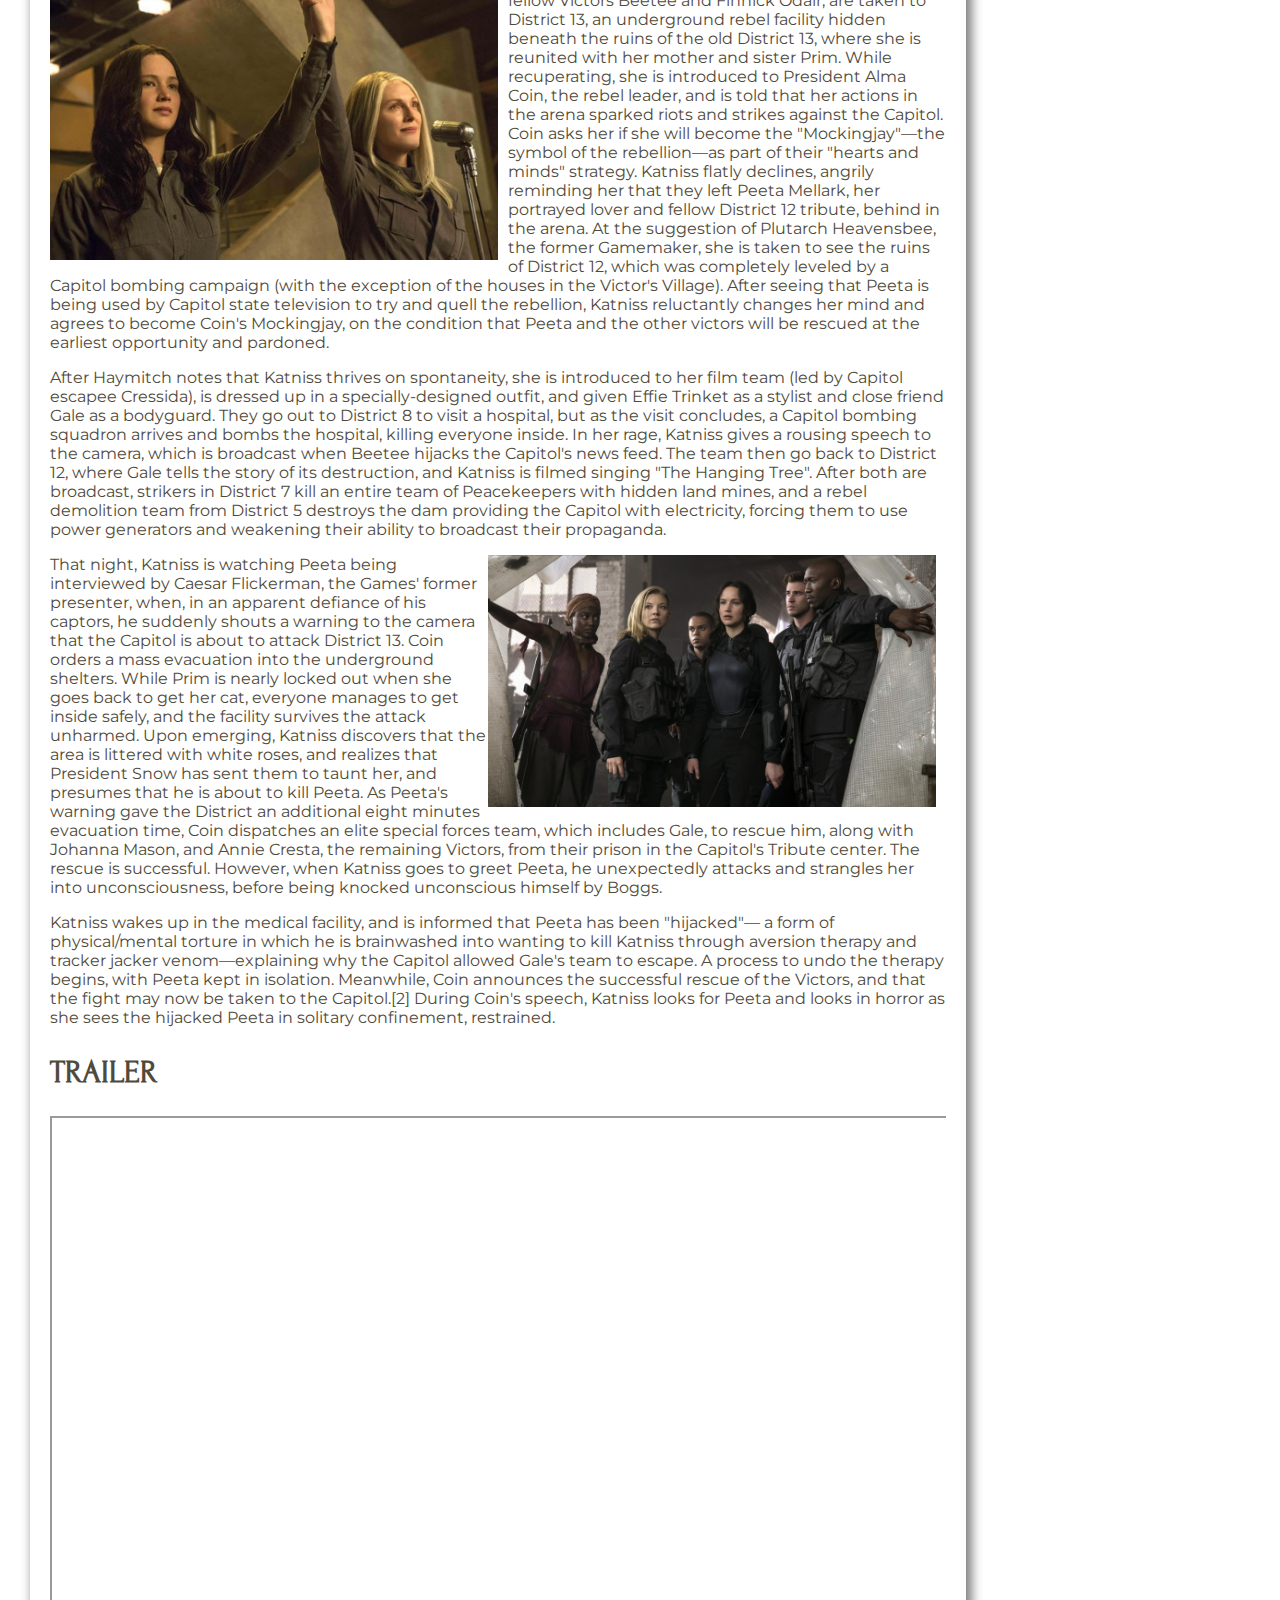
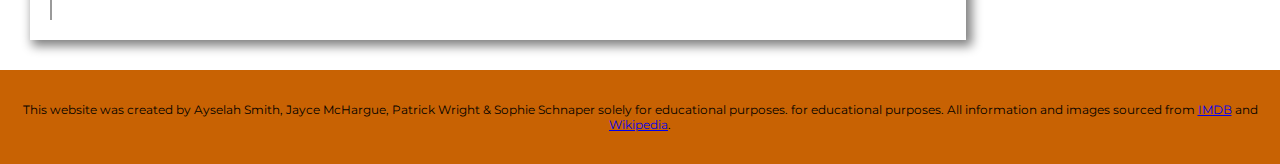
<file: mockj-1.html>
<!DOCTYPE html>
<html lang="en">
    <head>
        <meta charset="UTF-8" />
        <meta http-equiv="X-UA-Compatible" content="IE=edge" />
        <meta name="viewport" content="width=device-width, initial-scale=1.0" />
        <meta
            name="description"
            content="This page features an explanation of the third Hunger Games movie; Hunger Games: Mocking Jay pt.1"
        />
        <title>The Hunger Games: Mockingjay pt.1</title>
        <link rel="stylesheet" href="style.css" />
        <link
            rel="stylesheet"
            href="https://cdnjs.cloudflare.com/ajax/libs/font-awesome/4.7.0/css/font-awesome.min.css"
        />
    </head>
    <body class="body">
        <header class="header">
            <div class="nav__container">
                <a class="nav__home" href="index.html">Home</a>
                <nav class="nav">
                    <a class="nav__link" href="mockj-2.html"
                        >Mockingjay Part 2</a
                    >
                    <a class="nav__link" href="mockj-1.html"
                        >Mockingjay Part 1</a
                    >

                    <a class="nav__link" href="catchingfire.html"
                        >Catching Fire</a
                    >
                    <a class="nav__link" href="hungergames.html"
                        >The Hunger Games</a
                    >
                </nav>
            </div>
        </header>

        <main class="main">
            <div class="column__side">
                <div class="sidebar">
                    <h3 class="sidebar__header">The Quadrilogy</h3>
                    <nav class="nav__sidebar">
                        <a href="hungergames.html" class="sidebar__link"
                            >The Hunger Games</a
                        >
                        <a href="catchingfire.html" class="sidebar__link"
                            >Catching Fire</a
                        >
                        <a href="mockj-1.html" class="sidebar__link"
                            >Mockingjay Part 1</a
                        >
                        <a href="mockj-2.html" class="sidebar__link"
                            >Mockingjay Part 2</a
                        >
                    </nav>
                </div>
            </div>
            <h1 class="main__heading">The Hunger Games: Mockingjay Part 1</h1>
            <section class="info">
                <p class="info__text">
                    <b>The Hunger Games: Mockingjay — Part 1</b> is an American
                    2014 Sci-Fi/Dystopian feature film directed by Francis
                    Lawrence and adaptation of the first half of Mockingjay by
                    Suzanne Collins. It is the sequel to The Hunger Games:
                    Catching Fire and third film in The Hunger Games film
                    series.
                </p>
                <p class="info__text">
                    The story continues to follow Katniss Everdeen; having twice
                    survived the Hunger Games, Katniss finds herself in District
                    13. Under the leadership of President Coin and the advice of
                    her trusted friends, Katniss reluctantly becomes the symbol
                    of a mass rebellion, a mockingjay, against the Capitol and
                    fights to save Peeta and a nation moved by her courage.
                </p>
                <p class="info__text">
                    The film gained mixed reviews from critics (more positive
                    than negative) and was Nominated for Best Original Song in
                    the 72nd Golden Globe Awards.
                </p>
            </section>

            <section class="cast">
                <h2 class="cast__subhead">Cast</h2>
                <div class="cast__img_container">
                    <div class="cast__img_grid">
                        <img
                            src="images/mockj-imgs/Jennifer-Lawrence_GettyImages-626382596.jpg"
                            alt="Jennifer Lawrence"
                        />
                        <p class="cast__caption">
                            Jennifer Lawrence as Katniss Everdeen
                        </p>
                    </div>
                    <div class="cast__img_grid">
                        <img
                            src="images/mockj-imgs/8b345f12c4dc0da5f01c8a02605ba71d.png"
                            alt="Josh Hutcherson"
                        />
                        <p class="cast__caption">
                            Josh Hutcherson as Peeta Mellark
                        </p>
                    </div>
                    <div class="cast__img_grid">
                        <img
                            src="images/mockj-imgs/MV5BMTQ5ODI0MDc4M15BMl5BanBnXkFtZTgwNTM5MDk3MTE@._V1_.jpg"
                            alt="Liam Hemsworth"
                        />
                        <p class="cast__caption">
                            Liam Hemsworth as Gale Hawthorne
                        </p>
                    </div>
                    <div class="cast__img_grid">
                        <img
                            src="images/mockj-imgs/Harrleson-lg.jpg"
                            alt="Woody Harrelson"
                        />
                        <p class="cast__caption">
                            Woody Harrelson as Haymitch Abernathy
                        </p>
                    </div>
                    <div class="cast__img_grid">
                        <img
                            src="images/mockj-imgs/576683_v9_aa.jpg"
                            alt="JSam Claflin"
                        />
                        <p class="cast__caption">
                            Sam Claflin as Finnick Odair
                        </p>
                    </div>

                    <div class="cast__img_grid">
                        <img
                            src="images/mockj-imgs/3-psh-4-blog480.jpg"
                            alt="Philip Seymour Hoffman"
                        />
                        <p class="cast__caption">
                            Philip Seymour Hoffman as Plutarch Heavensbee
                        </p>
                    </div>
                </div>
            </section>
            <section class="plot">
                <h2 class="plot__subhead">Plot</h2>
                <img
                    class="plot__image3"
                    src="images/mockj-imgs/moviereview2-1.jpg"
                    alt="random image"
                />
                <p class="plot__text">
                    After being rescued from the destroyed arena in the 75th
                    Hunger Games, Katniss Everdeen, along with fellow Victors
                    Beetee and Finnick Odair, are taken to District 13, an
                    underground rebel facility hidden beneath the ruins of the
                    old District 13, where she is reunited with her mother and
                    sister Prim. While recuperating, she is introduced to
                    President Alma Coin, the rebel leader, and is told that her
                    actions in the arena sparked riots and strikes against the
                    Capitol. Coin asks her if she will become the
                    "Mockingjay"—the symbol of the rebellion—as part of their
                    "hearts and minds" strategy. Katniss flatly declines,
                    angrily reminding her that they left Peeta Mellark, her
                    portrayed lover and fellow District 12 tribute, behind in
                    the arena. At the suggestion of Plutarch Heavensbee, the
                    former Gamemaker, she is taken to see the ruins of District
                    12, which was completely leveled by a Capitol bombing
                    campaign (with the exception of the houses in the Victor's
                    Village). After seeing that Peeta is being used by Capitol
                    state television to try and quell the rebellion, Katniss
                    reluctantly changes her mind and agrees to become Coin's
                    Mockingjay, on the condition that Peeta and the other
                    victors will be rescued at the earliest opportunity and
                    pardoned.
                </p>
                <p class="plot_text">
                    After Haymitch notes that Katniss thrives on spontaneity,
                    she is introduced to her film team (led by Capitol escapee
                    Cressida), is dressed up in a specially-designed outfit, and
                    given Effie Trinket as a stylist and close friend Gale as a
                    bodyguard. They go out to District 8 to visit a hospital,
                    but as the visit concludes, a Capitol bombing squadron
                    arrives and bombs the hospital, killing everyone inside. In
                    her rage, Katniss gives a rousing speech to the camera,
                    which is broadcast when Beetee hijacks the Capitol's news
                    feed. The team then go back to District 12, where Gale tells
                    the story of its destruction, and Katniss is filmed singing
                    "The Hanging Tree". After both are broadcast, strikers in
                    District 7 kill an entire team of Peacekeepers with hidden
                    land mines, and a rebel demolition team from District 5
                    destroys the dam providing the Capitol with electricity,
                    forcing them to use power generators and weakening their
                    ability to broadcast their propaganda.
                </p>
                <img
                    class="plot__image4"
                    src="images/mockj-imgs/the-hunger-games-mockingjay-part-one-header.jpg"
                    alt="random image"
                />

                <p class="plot_text">
                    That night, Katniss is watching Peeta being interviewed by
                    Caesar Flickerman, the Games' former presenter, when, in an
                    apparent defiance of his captors, he suddenly shouts a
                    warning to the camera that the Capitol is about to attack
                    District 13. Coin orders a mass evacuation into the
                    underground shelters. While Prim is nearly locked out when
                    she goes back to get her cat, everyone manages to get inside
                    safely, and the facility survives the attack unharmed. Upon
                    emerging, Katniss discovers that the area is littered with
                    white roses, and realizes that President Snow has sent them
                    to taunt her, and presumes that he is about to kill Peeta.
                    As Peeta's warning gave the District an additional eight
                    minutes evacuation time, Coin dispatches an elite special
                    forces team, which includes Gale, to rescue him, along with
                    Johanna Mason, and Annie Cresta, the remaining Victors, from
                    their prison in the Capitol's Tribute center. The rescue is
                    successful. However, when Katniss goes to greet Peeta, he
                    unexpectedly attacks and strangles her into unconsciousness,
                    before being knocked unconscious himself by Boggs.
                </p>
                <p class="plot_text">
                    Katniss wakes up in the medical facility, and is informed
                    that Peeta has been "hijacked"— a form of physical/mental
                    torture in which he is brainwashed into wanting to kill
                    Katniss through aversion therapy and tracker jacker
                    venom—explaining why the Capitol allowed Gale's team to
                    escape. A process to undo the therapy begins, with Peeta
                    kept in isolation. Meanwhile, Coin announces the successful
                    rescue of the Victors, and that the fight may now be taken
                    to the Capitol.[2] During Coin's speech, Katniss looks for
                    Peeta and looks in horror as she sees the hijacked Peeta in
                    solitary confinement, restrained.
                </p>
            </section>
            <section class="trailer">
                <h2 class="trailer__subhead">Trailer</h2>
                <div class="vid-wrapper">
                    <iframe
                        src="https://www.youtube.com/embed/C_Tsj_wTJkQ"
                    ></iframe>
                </div>
            </section>
        </main>
        <footer class="footer">
            <p class="footer__text">
                This website was created by Ayselah Smith, Jayce McHargue,
                Patrick Wright &amp Sophie Schnaper solely for educational
                purposes. for educational purposes. All information and images
                sourced from
                <a href="https://www.imdb.com/title/tt1392170/" target="_blank"
                    >IMDB</a
                >
                and
                <a
                    href="https://thehungergames.fandom.com/wiki/The_Hunger_Games_Wiki"
                    target="_blank"
                    >Wikipedia</a
                >.
            </p>
        </footer>
    </body>
</html>
</file>
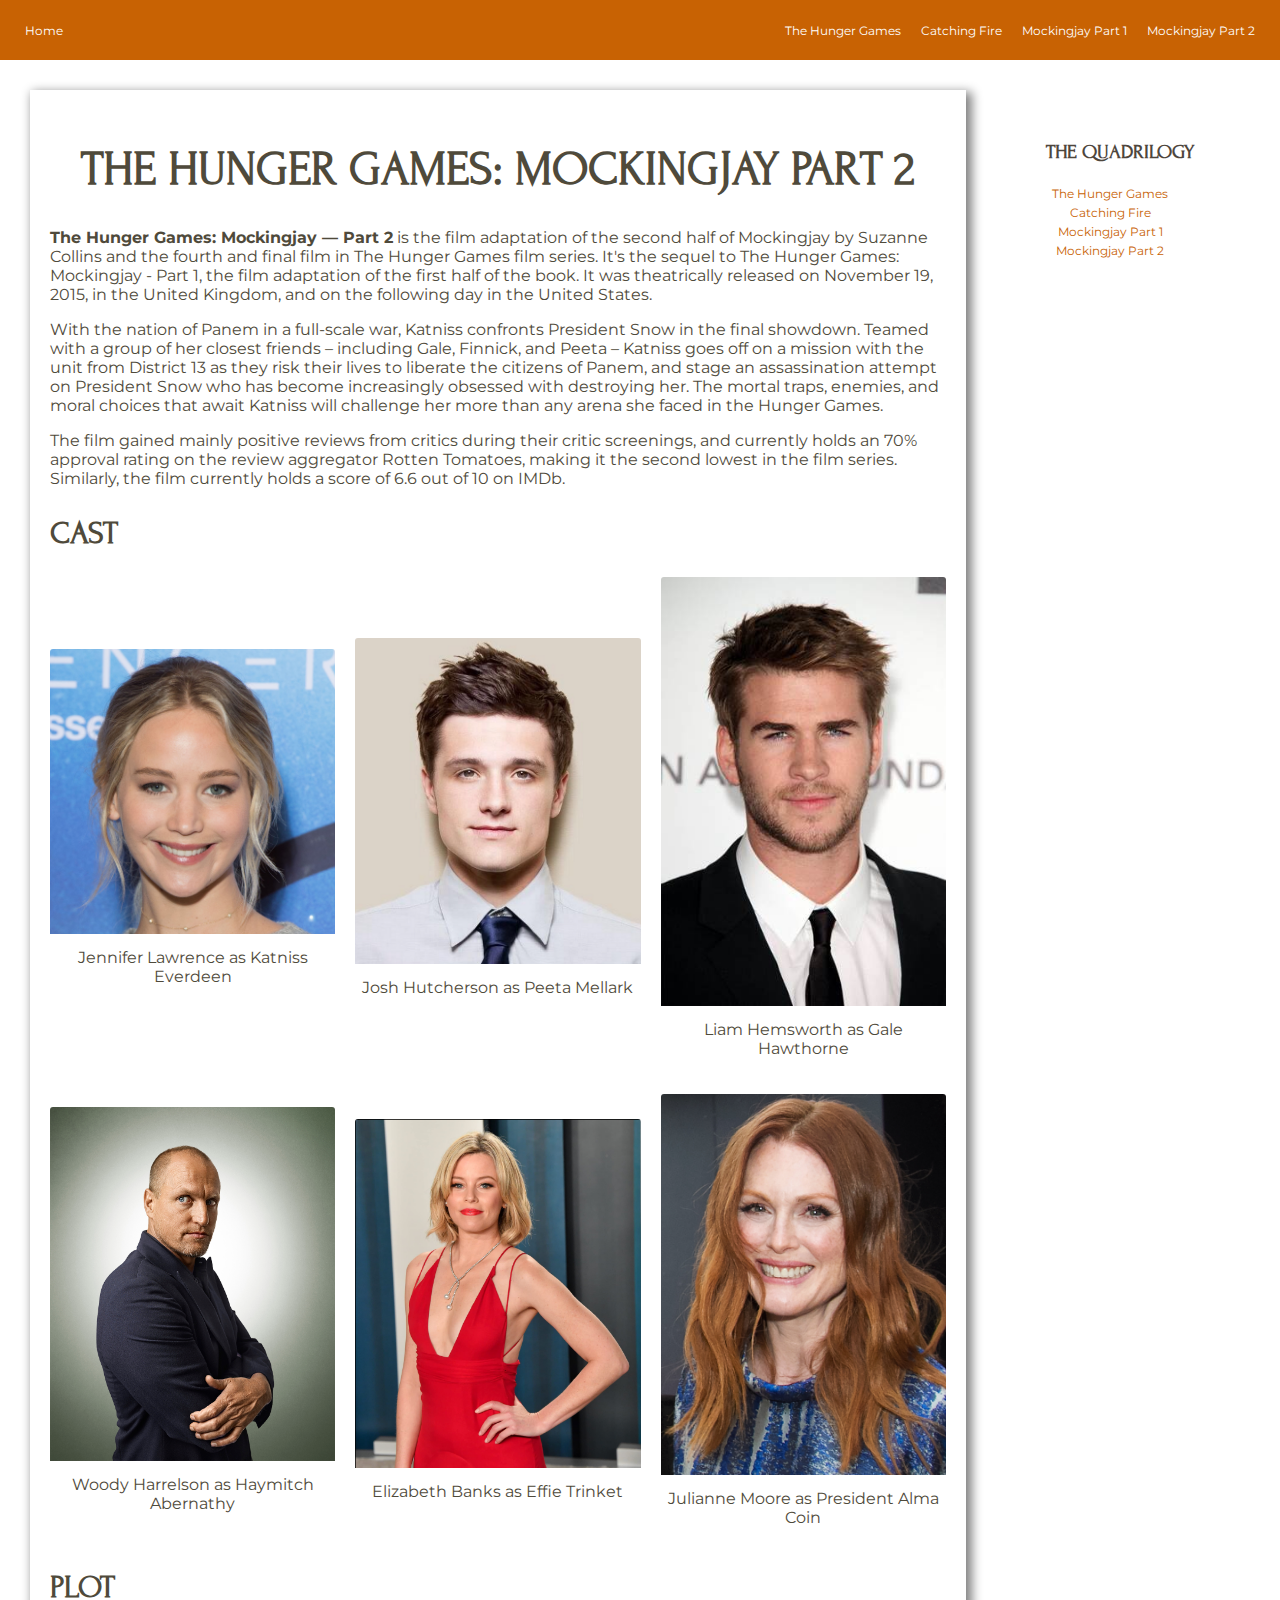
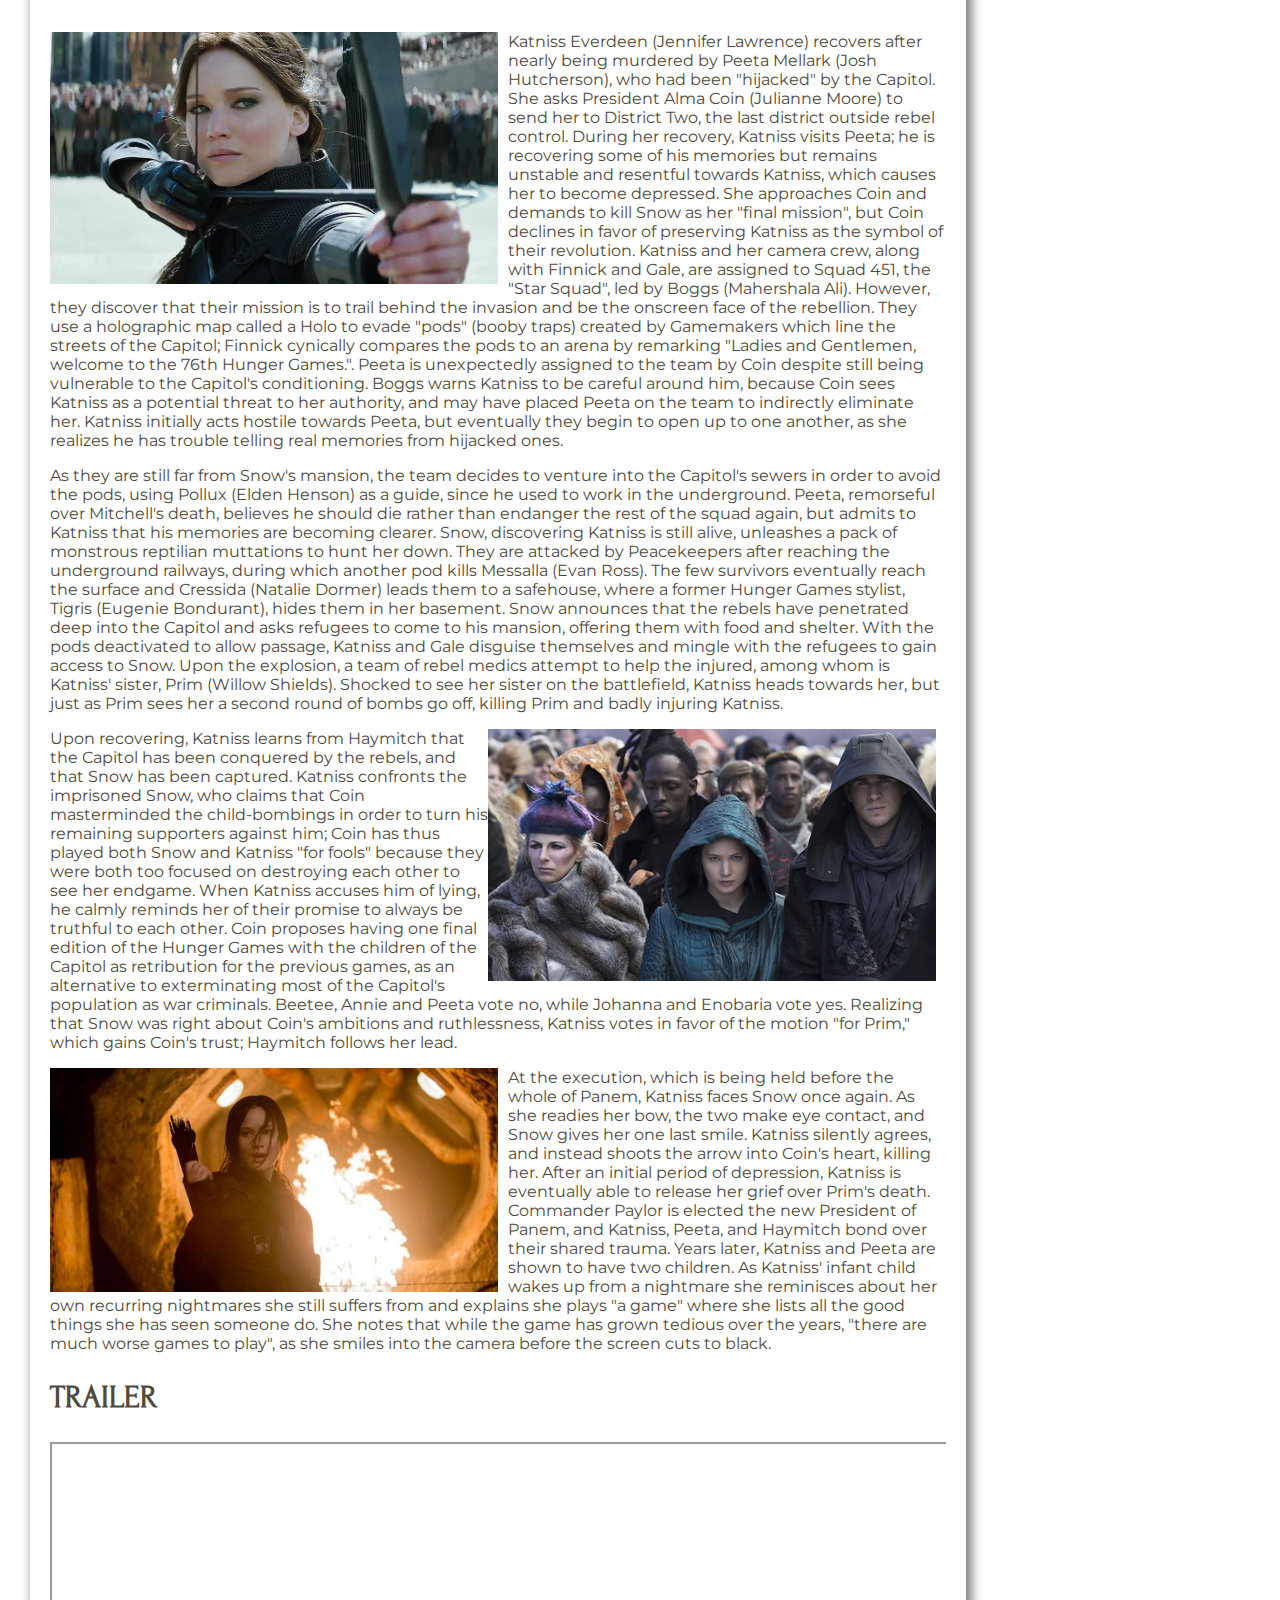
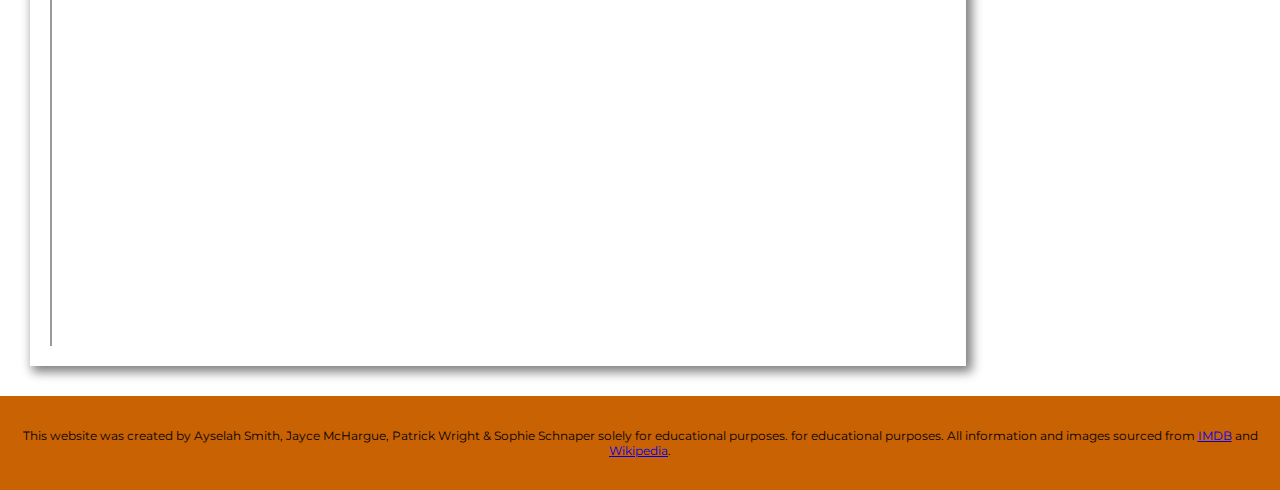
<file: mockj-2.html>
<!DOCTYPE html>
<html lang="en">
    <head>
        <meta charset="UTF-8" />
        <meta http-equiv="X-UA-Compatible" content="IE=edge" />
        <meta name="viewport" content="width=device-width, initial-scale=1.0" />
        <meta
            name="description"
            content="This page features an explanation of the third Hunger Games movie; Hunger Games: Mocking Jay pt.2"
        />
        <title>The Hunger Games: Mockingjay pt.2</title>
        <link rel="stylesheet" href="style.css" />
        <link
            rel="stylesheet"
            href="https://cdnjs.cloudflare.com/ajax/libs/font-awesome/4.7.0/css/font-awesome.min.css"
        />
    </head>
    <body class="body">
        <header class="header">
            <div class="nav__container">
                <a class="nav__home" href="index.html">Home</a>
                <nav class="nav">
                    <a class="nav__link" href="mockj-2.html"
                        >Mockingjay Part 2</a
                    >
                    <a class="nav__link" href="mockj-1.html"
                        >Mockingjay Part 1</a
                    >

                    <a class="nav__link" href="catchingfire.html"
                        >Catching Fire</a
                    >
                    <a class="nav__link" href="hungergames.html"
                        >The Hunger Games</a
                    >
                </nav>
            </div>
        </header>

        <main class="main">
            <div class="column__side">
                <div class="sidebar">
                    <h3 class="sidebar__header">The Quadrilogy</h3>
                    <nav class="nav__sidebar">
                        <a href="hungergames.html" class="sidebar__link"
                            >The Hunger Games</a
                        >
                        <a href="catchingfire.html" class="sidebar__link"
                            >Catching Fire</a
                        >
                        <a href="mockj-1.html" class="sidebar__link"
                            >Mockingjay Part 1</a
                        >
                        <a href="mockj-2.html" class="sidebar__link"
                            >Mockingjay Part 2</a
                        >
                    </nav>
                </div>
            </div>
            <h1 class="main__heading">The Hunger Games: Mockingjay Part 2</h1>
            <section class="info">
                <p class="info__text">
                    <b>The Hunger Games: Mockingjay — Part 2</b> is the film
                    adaptation of the second half of Mockingjay by Suzanne
                    Collins and the fourth and final film in The Hunger Games
                    film series. It's the sequel to The Hunger Games: Mockingjay
                    - Part 1, the film adaptation of the first half of the book.
                    It was theatrically released on November 19, 2015, in the
                    United Kingdom, and on the following day in the United
                    States.
                </p>
                <p class="info__text">
                    With the nation of Panem in a full-scale war, Katniss
                    confronts President Snow in the final showdown. Teamed with
                    a group of her closest friends – including Gale, Finnick,
                    and Peeta – Katniss goes off on a mission with the unit from
                    District 13 as they risk their lives to liberate the
                    citizens of Panem, and stage an assassination attempt on
                    President Snow who has become increasingly obsessed with
                    destroying her. The mortal traps, enemies, and moral choices
                    that await Katniss will challenge her more than any arena
                    she faced in the Hunger Games.
                </p>
                <p class="info__text">
                    The film gained mainly positive reviews from critics during
                    their critic screenings, and currently holds an 70% approval
                    rating on the review aggregator Rotten Tomatoes, making it
                    the second lowest in the film series. Similarly, the film
                    currently holds a score of 6.6 out of 10 on IMDb.
                </p>
            </section>
            <section class="cast">
                <h2 class="cast__subhead">Cast</h2>
                <div class="cast__img_container">
                    <div class="cast__img_grid">
                        <img
                            src="images/mockj-imgs/Jennifer-Lawrence_GettyImages-626382596.jpg"
                            alt="Jennifer Lawrence"
                        />
                        <p class="cast__caption">
                            Jennifer Lawrence as Katniss Everdeen
                        </p>
                    </div>
                    <div class="cast__img_grid">
                        <img
                            src="images/mockj-imgs/8b345f12c4dc0da5f01c8a02605ba71d.png"
                            alt="Josh Hutcherson"
                        />
                        <p class="cast__caption">
                            Josh Hutcherson as Peeta Mellark
                        </p>
                    </div>
                    <div class="cast__img_grid">
                        <img
                            src="images/mockj-imgs/MV5BMTQ5ODI0MDc4M15BMl5BanBnXkFtZTgwNTM5MDk3MTE@._V1_.jpg"
                            alt="Liam Hemsworth"
                        />
                        <p class="cast__caption">
                            Liam Hemsworth as Gale Hawthorne
                        </p>
                    </div>
                    <div class="cast__img_grid">
                        <img
                            src="images/mockj-imgs/Harrleson-lg.jpg"
                            alt="Woody Harrelson"
                        />
                        <p class="cast__caption">
                            Woody Harrelson as Haymitch Abernathy
                        </p>
                    </div>
                    <div class="cast__img_grid">
                        <img src="images/effie.png" alt="Elizabeth Banks" />
                        <p class="cast__caption">
                            Elizabeth Banks as Effie Trinket
                        </p>
                    </div>

                    <div class="cast__img_grid">
                        <img
                            src="images/mockj-imgs/Julianne_Moore_(15011443428)_(2).jpg"
                            alt="Julianne Moore"
                        />
                        <p class="cast__caption">
                            Julianne Moore as President Alma Coin
                        </p>
                    </div>
                </div>
            </section>
            <section class="plot">
                <h2 class="plot__subhead">Plot</h2>
                <img
                    class="plot__image3"
                    src="images/mockj-imgs/w07g15hl-1920.jpg"
                    alt="random image"
                />
                <p class="plot__text">
                    Katniss Everdeen (Jennifer Lawrence) recovers after nearly
                    being murdered by Peeta Mellark (Josh Hutcherson), who had
                    been "hijacked" by the Capitol. She asks President Alma Coin
                    (Julianne Moore) to send her to District Two, the last
                    district outside rebel control. During her recovery, Katniss
                    visits Peeta; he is recovering some of his memories but
                    remains unstable and resentful towards Katniss, which causes
                    her to become depressed. She approaches Coin and demands to
                    kill Snow as her "final mission", but Coin declines in favor
                    of preserving Katniss as the symbol of their revolution.
                    Katniss and her camera crew, along with Finnick and Gale,
                    are assigned to Squad 451, the "Star Squad", led by Boggs
                    (Mahershala Ali). However, they discover that their mission
                    is to trail behind the invasion and be the onscreen face of
                    the rebellion. They use a holographic map called a Holo to
                    evade "pods" (booby traps) created by Gamemakers which line
                    the streets of the Capitol; Finnick cynically compares the
                    pods to an arena by remarking "Ladies and Gentlemen, welcome
                    to the 76th Hunger Games.". Peeta is unexpectedly assigned
                    to the team by Coin despite still being vulnerable to the
                    Capitol's conditioning. Boggs warns Katniss to be careful
                    around him, because Coin sees Katniss as a potential threat
                    to her authority, and may have placed Peeta on the team to
                    indirectly eliminate her. Katniss initially acts hostile
                    towards Peeta, but eventually they begin to open up to one
                    another, as she realizes he has trouble telling real
                    memories from hijacked ones.
                </p>
                <p class="plot_text">
                    As they are still far from Snow's mansion, the team decides
                    to venture into the Capitol's sewers in order to avoid the
                    pods, using Pollux (Elden Henson) as a guide, since he used
                    to work in the underground. Peeta, remorseful over
                    Mitchell's death, believes he should die rather than
                    endanger the rest of the squad again, but admits to Katniss
                    that his memories are becoming clearer. Snow, discovering
                    Katniss is still alive, unleashes a pack of monstrous
                    reptilian muttations to hunt her down. They are attacked by
                    Peacekeepers after reaching the underground railways, during
                    which another pod kills Messalla (Evan Ross). The few
                    survivors eventually reach the surface and Cressida (Natalie
                    Dormer) leads them to a safehouse, where a former Hunger
                    Games stylist, Tigris (Eugenie Bondurant), hides them in her
                    basement. Snow announces that the rebels have penetrated
                    deep into the Capitol and asks refugees to come to his
                    mansion, offering them with food and shelter. With the pods
                    deactivated to allow passage, Katniss and Gale disguise
                    themselves and mingle with the refugees to gain access to
                    Snow. Upon the explosion, a team of rebel medics attempt to
                    help the injured, among whom is Katniss' sister, Prim
                    (Willow Shields). Shocked to see her sister on the
                    battlefield, Katniss heads towards her, but just as Prim
                    sees her a second round of bombs go off, killing Prim and
                    badly injuring Katniss.
                </p>
                <img
                    class="plot__image4"
                    src="images/mockj-imgs/c93910b61876089ef54756764a14e780a282f8a55034081f1a65287aca26de63._V_SX1080_.jpg"
                    alt="random image"
                />

                <p class="plot_text">
                    Upon recovering, Katniss learns from Haymitch that the
                    Capitol has been conquered by the rebels, and that Snow has
                    been captured. Katniss confronts the imprisoned Snow, who
                    claims that Coin masterminded the child-bombings in order to
                    turn his remaining supporters against him; Coin has thus
                    played both Snow and Katniss "for fools" because they were
                    both too focused on destroying each other to see her
                    endgame. When Katniss accuses him of lying, he calmly
                    reminds her of their promise to always be truthful to each
                    other. Coin proposes having one final edition of the Hunger
                    Games with the children of the Capitol as retribution for
                    the previous games, as an alternative to exterminating most
                    of the Capitol's population as war criminals. Beetee, Annie
                    and Peeta vote no, while Johanna and Enobaria vote yes.
                    Realizing that Snow was right about Coin's ambitions and
                    ruthlessness, Katniss votes in favor of the motion "for
                    Prim," which gains Coin's trust; Haymitch follows her lead.
                </p>
                <img
                    class="plot__image3"
                    src="images/mockj-imgs/1446685086-movies-the-hunger-games-mockingjay-part-2-fire-katniss.jpg"
                    alt="random image"
                />
                <p class="plot_text">
                    At the execution, which is being held before the whole of
                    Panem, Katniss faces Snow once again. As she readies her
                    bow, the two make eye contact, and Snow gives her one last
                    smile. Katniss silently agrees, and instead shoots the arrow
                    into Coin's heart, killing her. After an initial period of
                    depression, Katniss is eventually able to release her grief
                    over Prim's death. Commander Paylor is elected the new
                    President of Panem, and Katniss, Peeta, and Haymitch bond
                    over their shared trauma. Years later, Katniss and Peeta are
                    shown to have two children. As Katniss' infant child wakes
                    up from a nightmare she reminisces about her own recurring
                    nightmares she still suffers from and explains she plays "a
                    game" where she lists all the good things she has seen
                    someone do. She notes that while the game has grown tedious
                    over the years, "there are much worse games to play", as she
                    smiles into the camera before the screen cuts to black.
                </p>
            </section>
            <section class="trailer">
                <h2 class="trailer__subhead">Trailer</h2>
                <div class="vid-wrapper">
                    <iframe
                        src="https://www.youtube.com/embed/SoKIqLEGhI0"
                    ></iframe>
                </div>
            </section>
        </main>
        <footer class="footer">
            <p class="footer__text">
                This website was created by Ayselah Smith, Jayce McHargue,
                Patrick Wright &amp Sophie Schnaper solely for educational
                purposes. for educational purposes. All information and images
                sourced from
                <a href="https://www.imdb.com/title/tt1392170/" target="_blank"
                    >IMDB</a
                >
                and
                <a
                    href="https://thehungergames.fandom.com/wiki/The_Hunger_Games_Wiki"
                    target="_blank"
                    >Wikipedia</a
                >.
            </p>
        </footer>
    </body>
</html>
</file>
<file: style.css>
@import url('https://fonts.googleapis.com/css2?family=Montserrat:ital,wght@0,100;0,200;0,300;0,400;0,500;0,600;0,700;0,800;0,900;1,100;1,200;1,300;1,400;1,500;1,600;1,700;1,800;1,900&display=swap');
@import url('https://fonts.googleapis.com/css2?family=Forum');
:root {
  --black: #000000;
  --darkgray: #4e463d;
  --light-gray:#4f4a3b;
  --green: #414914;
  --red: #bf412a;
  --orange: #c86203;
  --white: #ffffff;
}

/* flexbox structure */
.main__column {
  -webkit-flex: 2;
  -ms-flex: 2;
  flex: 2;
}

.column__side {
  -webkit-flex: 1;
  -ms-flex: 1;
  flex: 1;
}

.body {
  margin: 0;
  min-height: 100vh;
  font-family: 'Montserrat', sans-serif;
  font-size: 1em;
  display: float;
  background-image: url("https://www.toptal.com/designers/subtlepatterns/uploads/grey_wash_wall.png");
}

.header {
  background-color: #c86203;
  display: flex;
  align-items: flex-end;   
  color: black;
  align-items: center;
  justify-items: space-around;
  font-size: 1em;
  height: 60px;
}

.nav__container {
  min-height: 60px;
  display: flex;
  justify-content: space-between;
  align-items: center;
  width: 100%;
  flex-direction: row;
  padding-left: 15px;
  padding-right: 15px;
  font-size: .75em;
}

.nav__home {
  float: left;
}

.nav__link {
  float: right;
}

.nav__link, .nav__home {
  color: white;
  text-decoration: none;
  font-size: 1em;
  padding: 10px;
  margin-right: auto;
}

.nav__link:hover, .nav__home:hover {
  background-color: white;
  color: #bf412a;
}

.nav__container .nav__icon {
  display: none;
}

.nav__icon {
  color: #ffffff;
  padding: 10px;
}

.nav__icon:hover {
  color: #c86203;
  background-color: white;
  padding: 10px;
}

.jumbotron {
  background-image: url(hunger_games_poster_home.jpg);
  background-repeat: no-repeat;
  background-size: cover;
  background-position: center;
  border-top: solid #bf412a 10px;
  border-bottom: solid #bf412a 10px;
  display: flex;
  flex-direction: column;
  justify-items: center;
  align-items: center;
  text-align: center;
  padding: 20px;
}

.jumbotron__header {
  color: white;
  font-size: 5em;
}

.jumbotron__text {
  font-size: 2em;
  align-self: center;
  margin: 20px;
  padding: 20px 40px;
  animation: jumbo-text 4s linear both;
}

@keyframes jumbo-text {
  0% {background-color: none; color: none }
  25% {background-color: black; color: none;}
  50% {background-color: black; color: black;}
  100% {background-color: black; color: white;}
}

.jumbotron__btn {
  background-color: #bf412a;
  color: #ffffff;
  font-weight: bold;
  font-size: 1em;
  border-radius: 12px;
  border: none;
  cursor: pointer;
  padding: 12px;
  text-transform: uppercase;
}

.jumbotron__btn:hover {
  background-color: white;
  border: solid 2px #bf412a;
  color: #bf412a;
}

.sidebar {
  background-color: white;
  width: 200px;
  height: auto;
  position: fixed;
  z-index: 1;
  right: 0;
  display: inline-block;
  padding: 10px;
  margin-right: 50px;
  overflow-x: hidden;
  text-align: center;
}

.nav__sidebar {
  width: 180px;
  text-align: center;
}

.sidebar__header {
  color: #4e463d;
  font-size: 1.25em;
}

.sidebar__link {
  text-decoration: none;
  color: #c86203;
  padding: 10px;
  font-size: .75em;
}

.sidebar__link:hover {
  background-color: #c86203;
  color: white;
  transition: 450ms;
}

.main {
  display: inline-block;
  width: 70%;
  background-color: white;
  box-shadow: gray 4px 4px 10px 2px;
  padding: 20px;
  margin: 30px;
  color: #4f4a3b;
  }

.main__heading {
  text-align: center;
}

.intro__heading {
  text-align: center;
}

.movie-poster {
  float: right;
  padding: 20px;
}

.cast__gallery {
  padding: 5px;
  float: left;
  width: 180px;
}
  
.cast__gallery_list {
  list-style-type: none;
}
  
.cast__gallery img {
  width: 100%;
  height: auto;
}
  
.cast__gallery a {
  text-decoration: none;
  color: #bf412a;
  text-align: center;
  font-size: .8em;
}
  
.clearfix:after {
  content: "";
  display: table;
  clear: both;
}
  
.plot {
  display: flexbox;
  flex-direction: row; 
  flex-wrap: wrap;
  
}

.plot-margin {
  margin-bottom: 100px;
}
  
/* Image Grid */
.cast__img_container {
  display: grid;
  grid-gap: 20px;
  grid-template-columns: 1fr;
  justify-items: center;
  align-items: center;
}
  
.cast__img_grid {
  text-align: center;
}
  
.cast__img_grid img {
  padding: 0;
  margin: 0;
  max-width: 50%; /* set the maximum width to 100% */
  border-top-left-radius: 3px;
  border-top-right-radius: 3px;
}
  
.cast__caption {
  margin-top: 10px;
  font-size: 1rem;
}
  
/* Responsive Trailer */
.vid-wrapper {
  position: relative;
  padding-bottom: 56.25%;
  height: 0;
  overflow: hidden;
  max-width: 100%;
}
  
.vid-wrapper iframe {
  position: absolute;
  top: 0;
  left: 0;
  width: 100%;
  height: 100%;
}
  
.plot__image1 {
  width: 30%;
  float: left;
  padding-right: 10px;
}
  
.plot__image2 {
  width: 30%;
  float: right;
  padding-left: 10px;
}
  
.plot__image3 {
  width: 50%;
  float: left; 
  padding-right: 10px;
}
  
.plot__image4 {
  width: 50%;
  float: right; 
  padding-right: 10px;
}
  
h1, h2, h3 {
  font-family: 'Forum', cursive;
  text-transform: uppercase;
}
  
h1 {
  font-size: 3em;
}
  
h2 {
  font-size: 2em;
}
  
h3 {
  font-size: 1.5em;
}
  
.footer {
  text-align: center;
  background-color: #c86203;
  padding: 20px;
  font-size: 0.75em;
}
  
/* responsive layout */
@media screen and (max-width: 400px) {
 /* .nav__container a {display: none;}
  .nav__container a.nav__icon {
    float: left;
    display: block;
  }
  
  .nav__container.responsive {position: relative;}
  .nav__container.responsive .nav__icon {
    position: absolute;
    right: 0;
    top: 0;
  } */
    
  .nav__container.responsive a {
    float: none;
    display: block;
    text-align: left;
  }
  
  .sidebar {
    display: none;
  }

  .jumbotron {
    max-width: 100%;
  }

  .jumbotron__header {
    color: white;
    font-size: 2em;
  }
  
  .jumbotron__text {
    font-size: 1em;
    align-self: center;
    margin: 20px;
    padding: 10px;
    animation: jumbo-text 4s linear both;
  }
    
  .main__row {
    -webkit-flex-direction: column;
    flex-direction: column;
  }
  
  .cast__gallery.responsive {
    width: 49.99999%;
    margin: 6px 0;
  }

  
}
  
@media screen and (max-width: 1112px) {
  .sidebar {
    display: none;
  }

  .jumbotron__header {
    color: white;
    font-size: 2.5em;
  }
  
  .jumbotron__text {
    font-size: 1.5em;
    align-self: center;
    margin: 20px;
    padding: 10px;
    animation: jumbo-text 4s linear both;
  }
}

@media screen and (min-width: 768px) {
  .cast__img_container {
    grid-template-columns: repeat(3, 1fr);
  }

  .cast__img_grid {
    text-align: center;
  }
}

.cast__img_grid img {
  padding: 0;
  margin: 0;
  max-width: 100%;
  border-top-left-radius: 3px;
  border-top-right-radius: 3px;
}

.cast__caption {
  margin-top: 10px;
}

@media screen and (max-width: 767px) {
  .cast__img_container {
    display: grid;
  }
  .cast__img_grid {
    margin: 0 auto;
    max-width: 100%;
    width: 100%;
  }
}
</file>
